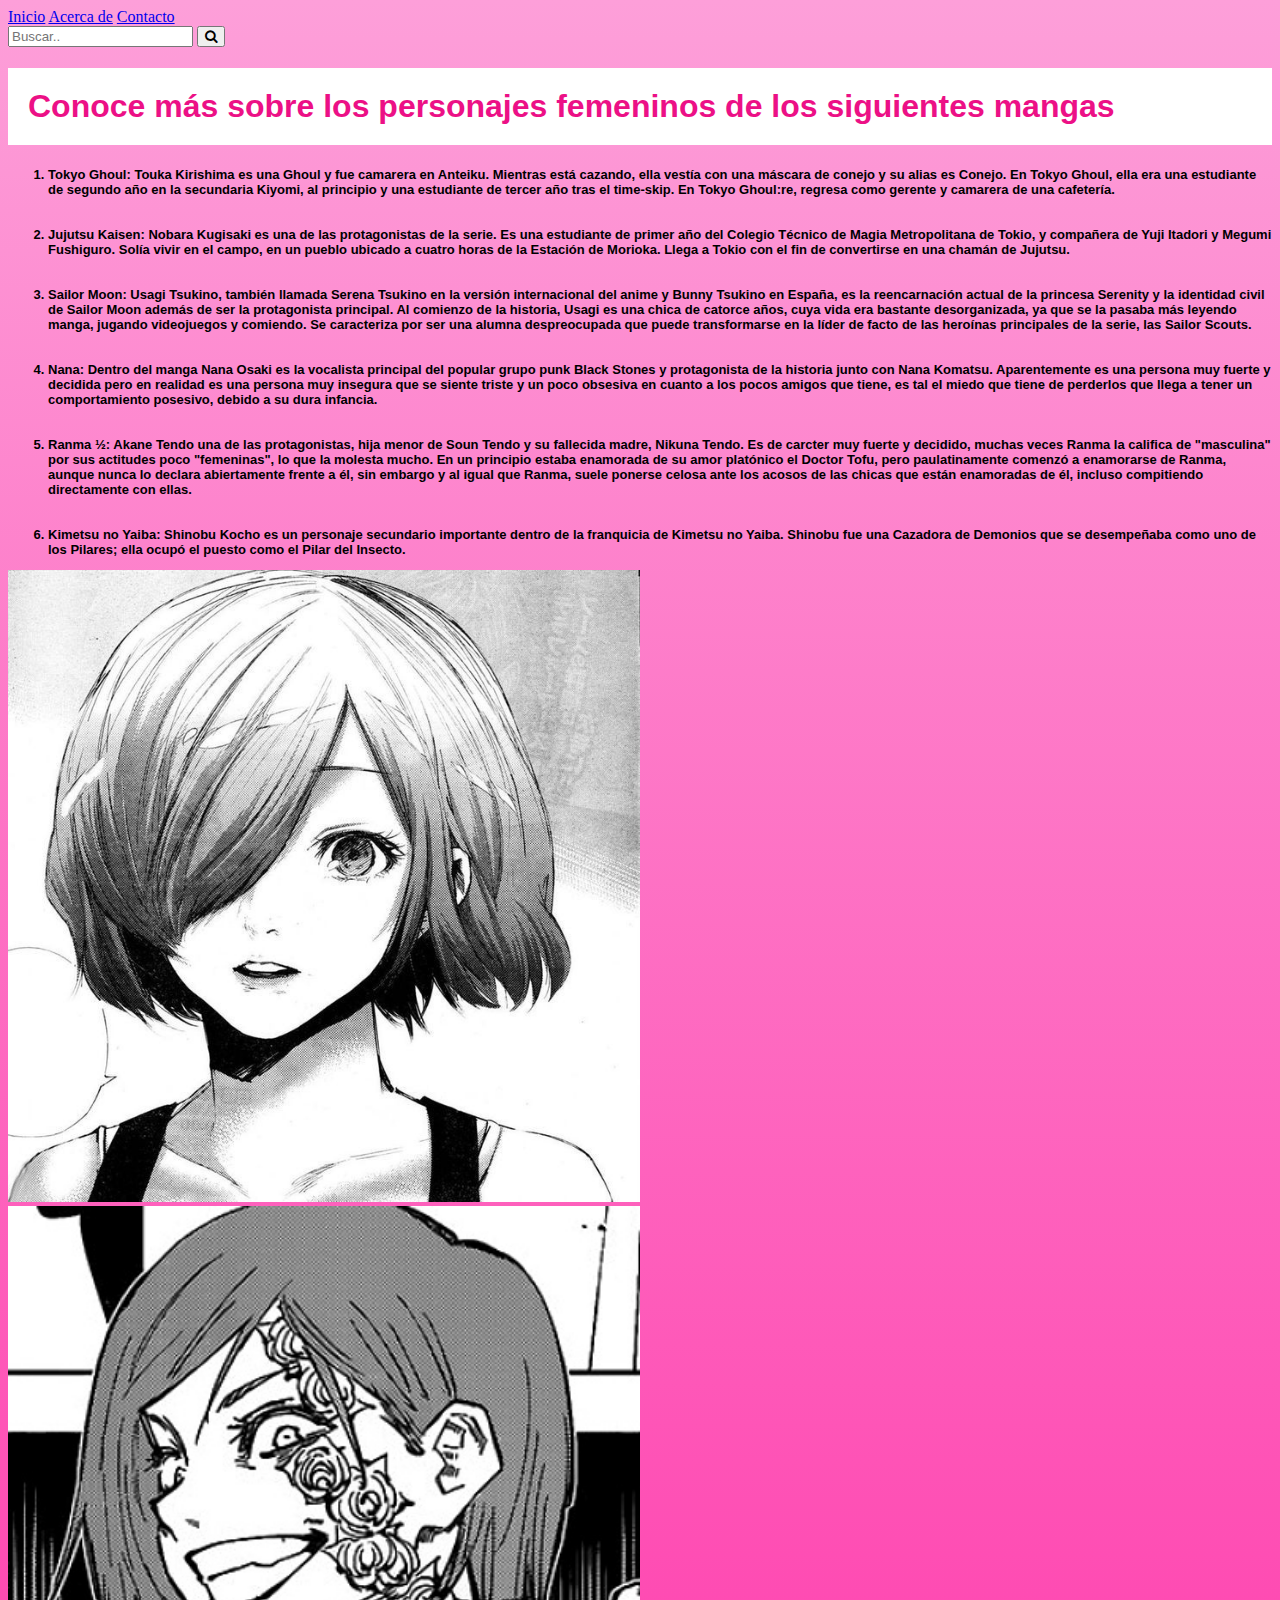
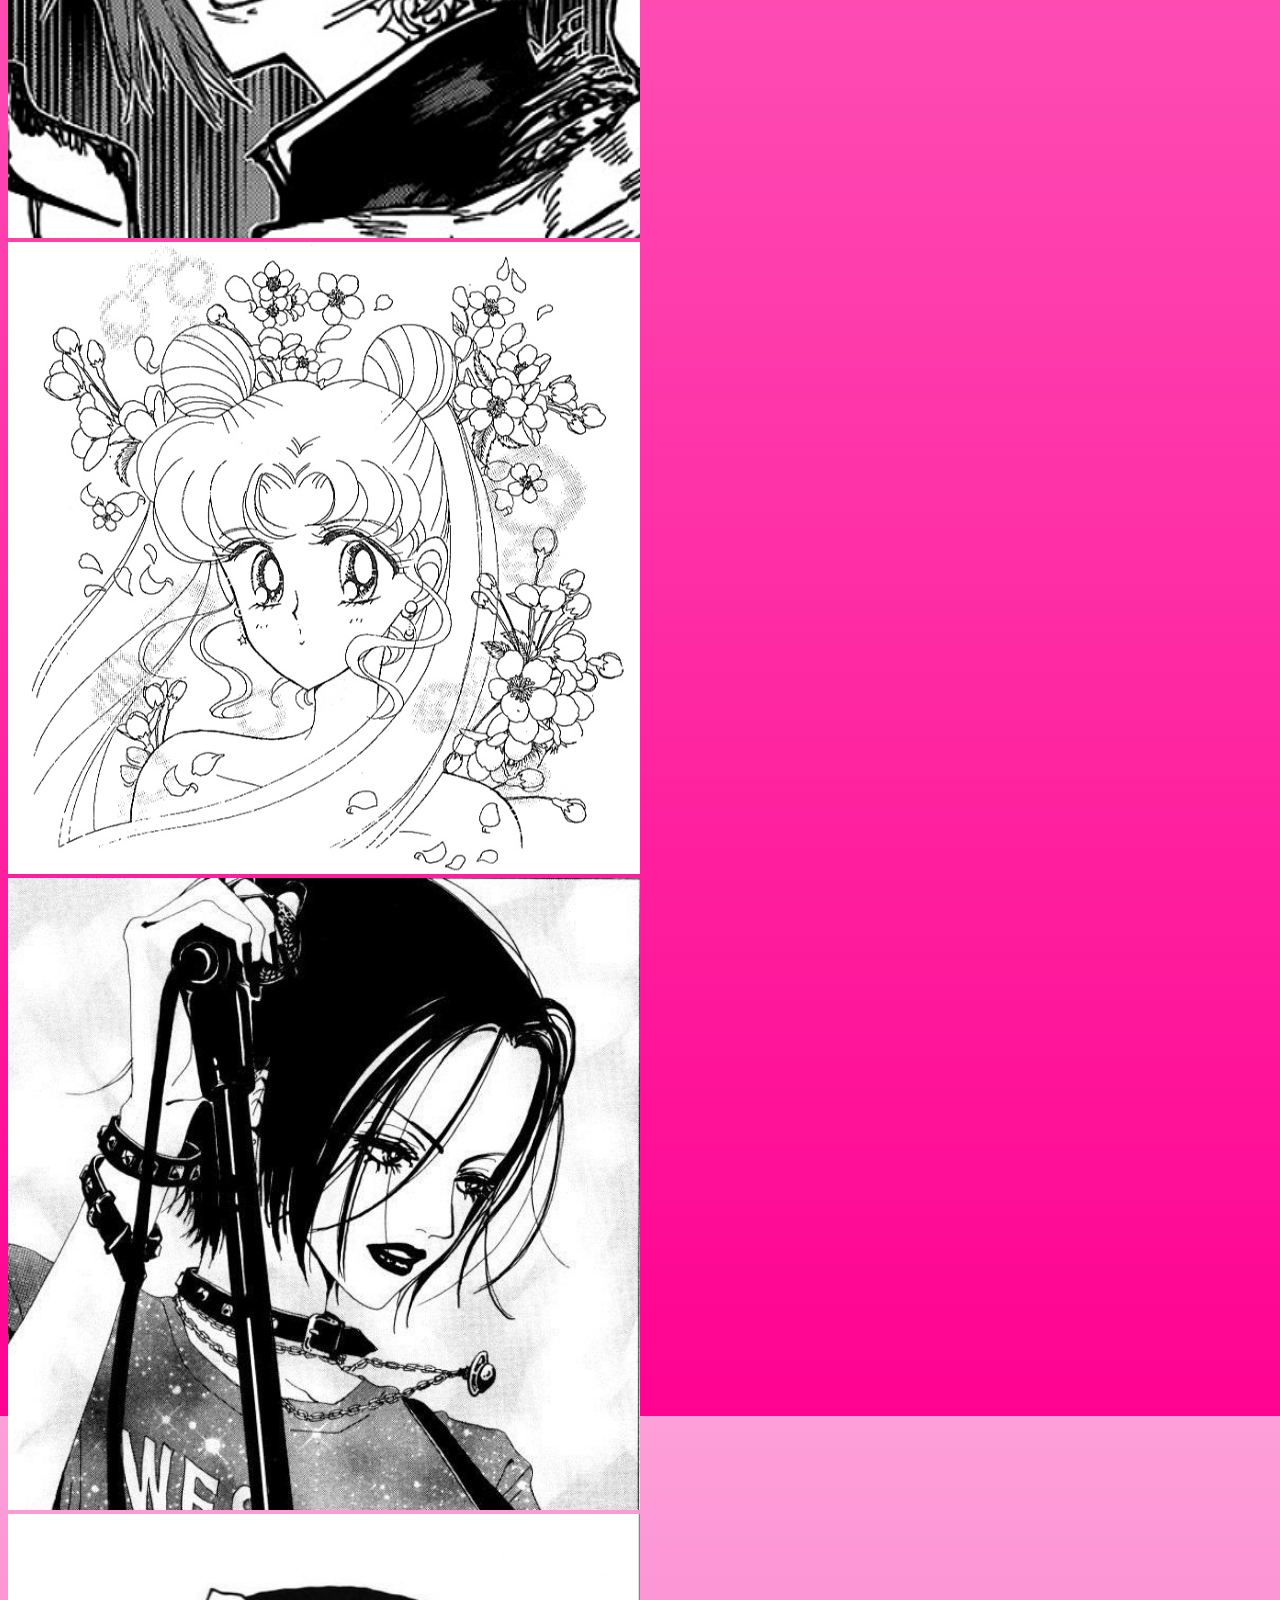
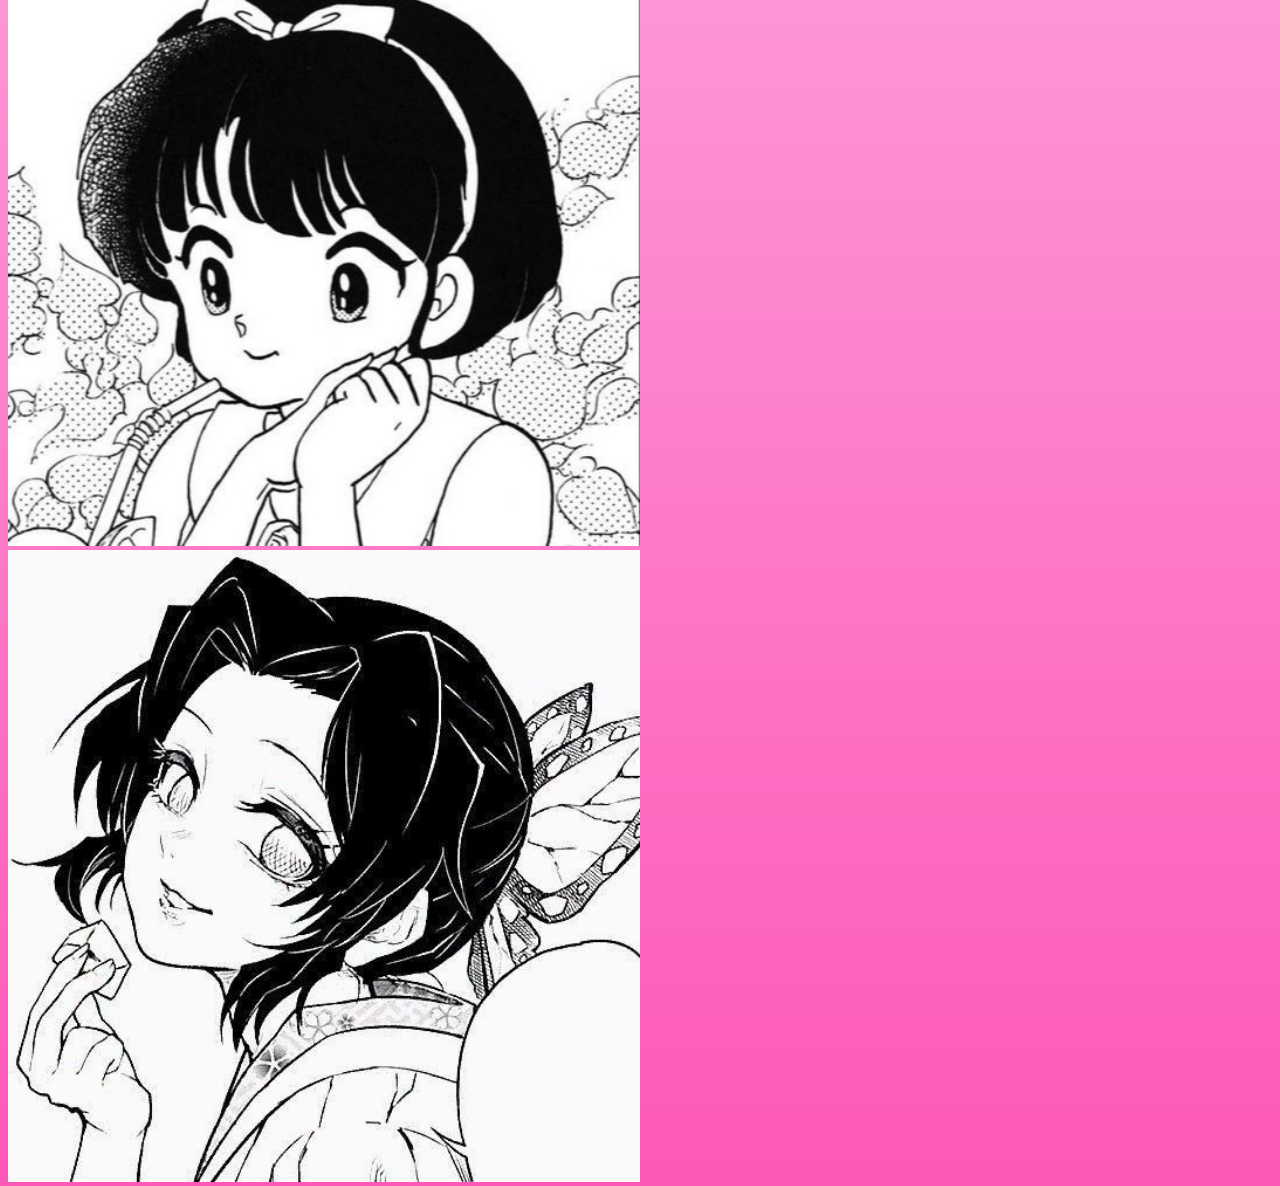
<file: examen/anaisoa/Index.html>
<!DOCTYPE html>
<html>
    <head>
<!-- Fuentes Google obtenidas https://fonts.google.com/specimen/Didact+Gothic?category=Sans+Serif&query=didact -->
<link rel="preconnect" href="https://fonts.googleapis.com">
<link rel="preconnect" href="https://fonts.gstatic.com" crossorigin>
<link href="https://fonts.googleapis.com/css2?family=Didact+Gothic&display=swap" rel="stylesheet">

<!-- Barra de busqueda obtenida desde https://www.w3schools.com/howto/howto_css_searchbar.asp-->
        <link rel="stylesheet" href="https://cdnjs.cloudflare.com/ajax/libs/font-awesome/4.7.0/css/font-awesome.min.css">

<!-- Codigo obtenido desde https://www.zonautas.com/como-puedes-mostrar-los-acentos-y-las-n-en-html/ para  mostrar los acentos y las ñ en HTML-->
        <meta http-equiv="Content-Type" content="text/html; charset=utf-8"/>
        <title>
            Personajes
        </title>
<link rel="stylesheet" href="./style.css"/>
    </head>
<body id="grad1">

    <div class="topnav">
        <a class="active" href="#home">Inicio</a>
        <a href="#about">Acerca de</a>
        <a href="#contact">Contacto</a>
        <div class="search-container">
          <form action="/action_page.php">
            <input type="text" placeholder="Buscar.." name="search">
            <button type="submit"><i class="fa fa-search"></i></button>
          </form>
        </div>
      </div>
      <div style="padding-left:16px">
      </div>

    <h1>
        Conoce m&aacute;s sobre los personajes femeninos de los siguientes mangas
    </h1>

    <!-- ol es una lista ordenada y la informaciòn del codigo fue sacada de la pagina web https://www.w3schools.com/html/html_lists.asp.-->   
    <h2>
    <ol>
      <li>
        Tokyo Ghoul: Touka Kirishima es una Ghoul y fue camarera en Anteiku. Mientras est&aacute; cazando, ella vest&iacute;a con una m&aacute;scara de conejo y su alias es Conejo. En Tokyo Ghoul, ella era una estudiante de segundo a&ntilde;o en la secundaria Kiyomi, al principio y una estudiante de tercer a&ntilde;o tras el time-skip. En Tokyo Ghoul:re, regresa como gerente y camarera de una cafeter&iacute;a.
        <br><br><br>
      </li>
      <li>
        Jujutsu Kaisen: Nobara Kugisaki es una de las protagonistas de la serie. Es una estudiante de primer año del Colegio T&eacute;cnico de Magia Metropolitana de Tokio, y compañera de Yuji Itadori y Megumi Fushiguro. Sol&iacute;a vivir en el campo, en un pueblo ubicado a cuatro horas de la Estaci&oacute;n de Morioka. Llega a Tokio con el fin de convertirse en una cham&aacute;n de Jujutsu.
        <br><br><br>
      </li>
      <li>
       Sailor Moon: Usagi Tsukino, tambi&eacute;n llamada Serena Tsukino en la versión internacional del anime y Bunny Tsukino en España, es la reencarnaci&oacute;n actual de la princesa Serenity y la identidad civil de Sailor Moon adem&aacute;s de ser la protagonista principal. Al comienzo de la historia, Usagi es una chica de catorce años, cuya vida era bastante desorganizada, ya que se la pasaba más leyendo manga, jugando videojuegos y comiendo. Se caracteriza por ser una alumna despreocupada que puede transformarse en la l&iacute;der de facto de las hero&iacute;nas principales de la serie, las Sailor Scouts.
        <br><br><br>
      </li>
      <li>
        Nana: Dentro del manga Nana Osaki es la vocalista principal del popular grupo punk Black Stones y protagonista de la historia junto con Nana Komatsu. Aparentemente es una persona muy fuerte y decidida pero en realidad es una persona muy insegura que se siente triste y un poco obsesiva en cuanto a los pocos amigos que tiene, es tal el miedo que tiene de perderlos que llega a tener un comportamiento posesivo, debido a su dura infancia.
        <br><br><br> 
      </li>
      <li>
        Ranma ½: Akane Tendo una de las protagonistas, hija menor de Soun Tendo y su fallecida madre, Nikuna Tendo. Es de carcter muy fuerte y decidido, muchas veces Ranma la califica de "masculina" por sus actitudes poco "femeninas", lo que la molesta mucho. En un principio estaba enamorada de su amor plat&oacute;nico el Doctor Tofu, pero paulatinamente comenz&oacute; a enamorarse de Ranma, aunque nunca lo declara abiertamente frente a &eacute;l, sin embargo y al igual que Ranma, suele ponerse celosa ante los acosos de las chicas que est&aacute;n enamoradas de &eacute;l, incluso compitiendo directamente con ellas.
        <br><br><br> 
    </li>
      <li>
        Kimetsu no Yaiba: Shinobu Kocho es un personaje secundario importante dentro de la franquicia de Kimetsu no Yaiba. Shinobu fue una Cazadora de Demonios que se desempeñaba como uno de los Pilares; ella ocup&oacute; el puesto como el Pilar del Insecto.
    </li>
  </ol>
</h2>

 <!--Despues varios intentos aprendí a alinear las imagenes hacia el lado y al mismo tiempo hacer que al posicionarse en la imagen diga el nombre del personaje y su color caracteristico-->
 <!-- Utlicé los siguientes codigos sacados desde https://www.w3schools.com/css/tryit.asp?filename=trycss_css_image_overlay_fade y https://www.w3schools.com/howto/tryit.asp?filename=tryhow_css_images_side_by_side-->  
<div class="row">
  <div class="column container">
    <img src="Touka.jpg" alt="Touka" style="width:100%">
    <div class="overlay rojo">
        <div class="text">Touka Kirishima</div>
      </div>
  </div>
  <div class="column container">
    <img src="Nobara.jpg" alt="Nobara" style="width:100%">
    <div class="overlay naranjo">
        <div class="text">Nobara Kugisaki</div>
      </div>
  </div>
  <div class="column container">
    <img src="Usagi.jpg" alt="Usagi" style="width:100%">
    <div class="overlay rosado">
        <div class="text">Usagi Tsukino</div>
      </div>
  </div>
</div>

<div class="row">
    <div class="column container">
      <img src="Nana.jpg" alt="Nana" style="width:100%">
      <div class="overlay negro">
          <div class="text">Nana Osaki</div>
        </div>
    </div>
    <div class="column container">
      <img src="Akane.jpg" alt="Akane" style="width:100%">
      <div class="overlay celeste">
          <div class="text">Akane Tendo</div>
        </div>
    </div>
    <div class="column container">
      <img src="Kocho.jpg" alt="Kocho" style="width:100%">
      <div class="overlay morado">
          <div class="text">Shinobu Kocho</div>
        </div>
    </div>
  </div>

  <script src="./script.js"></script>

</body>
</html>
</file>
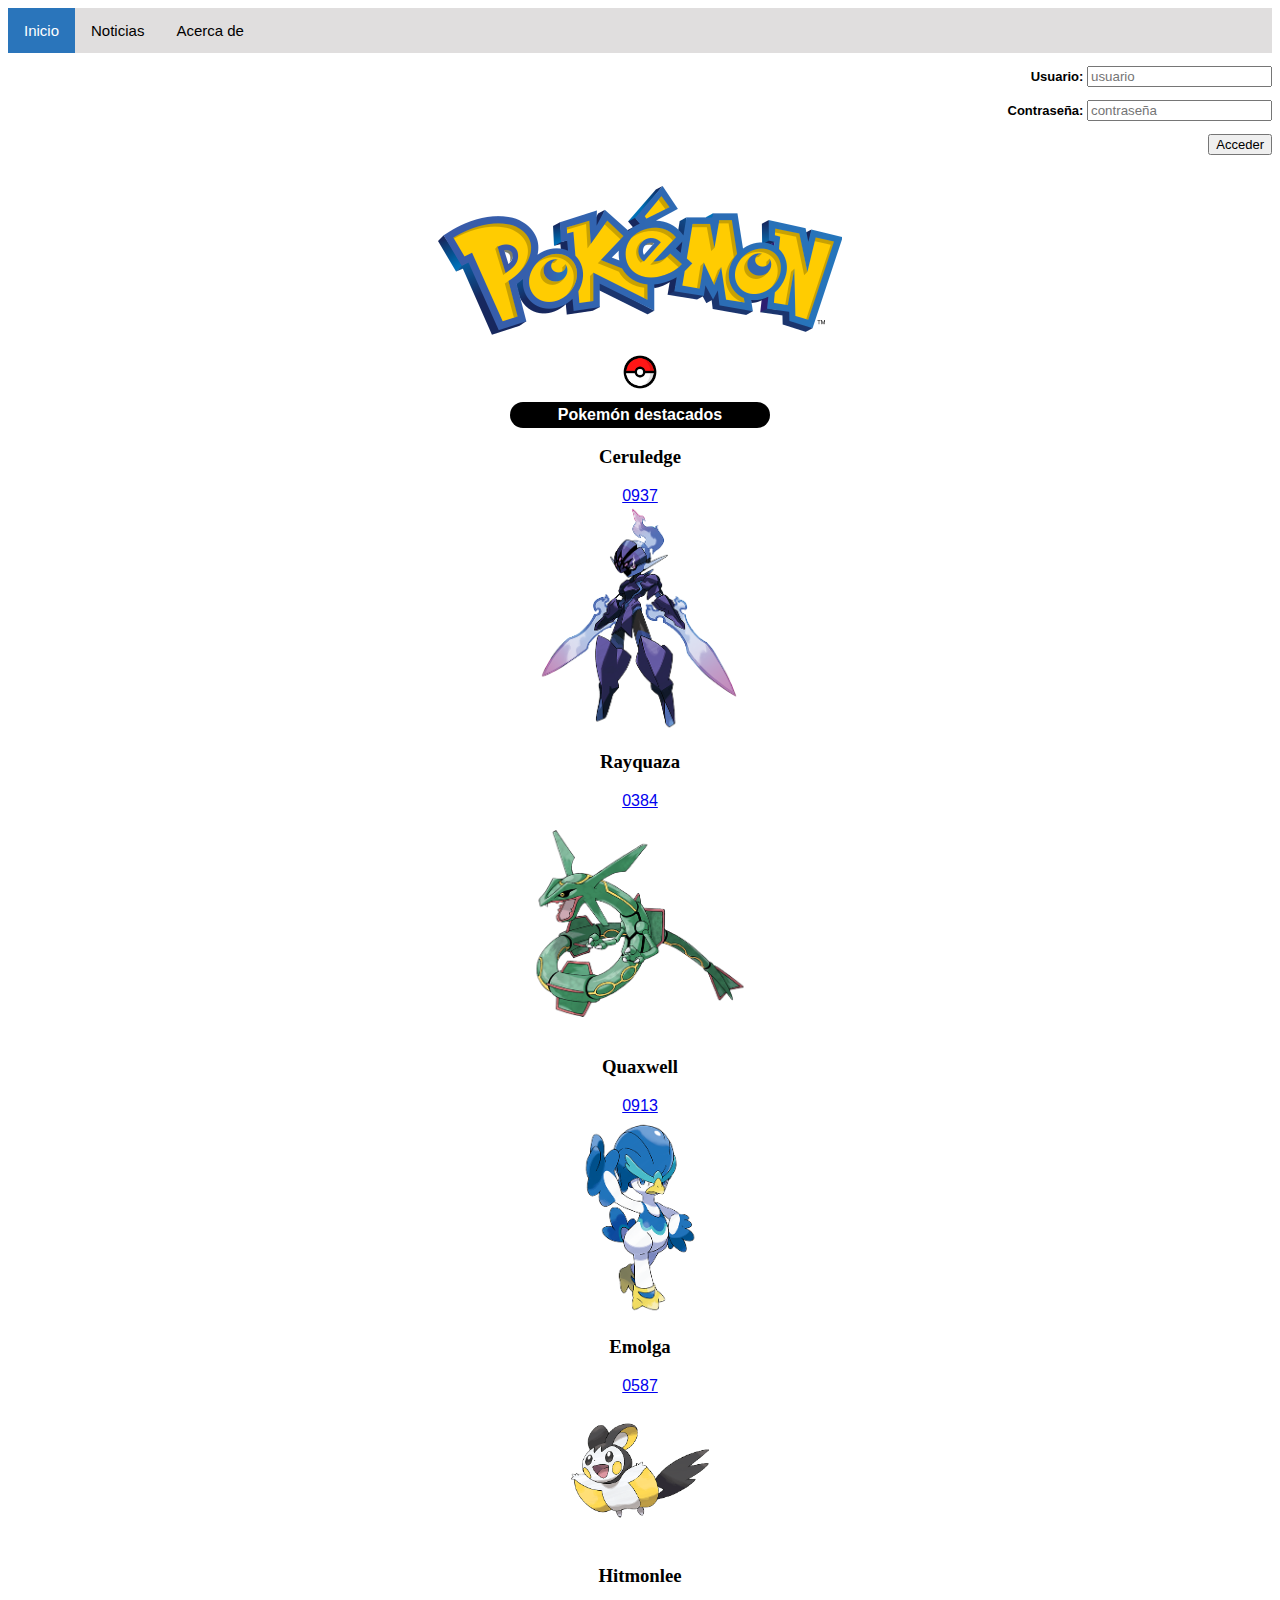
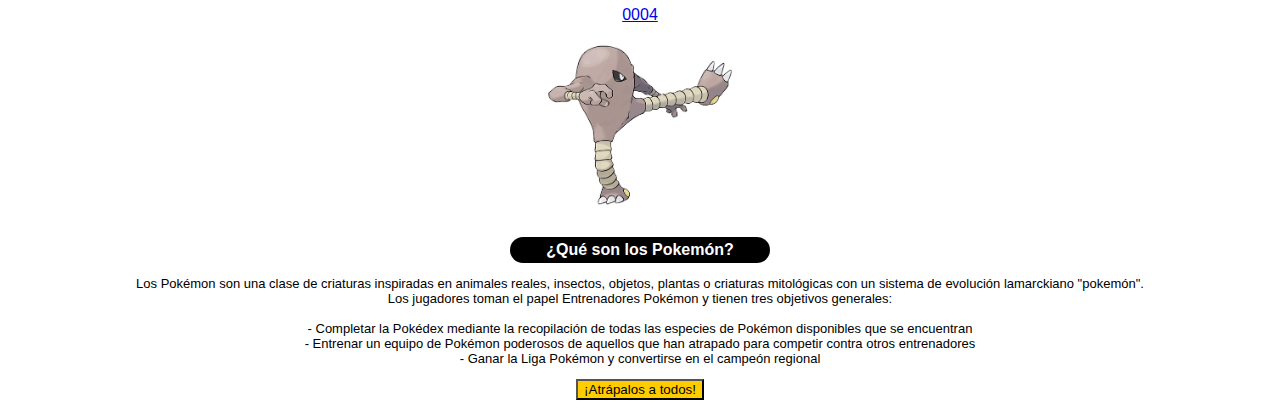
<file: examen/ariwi20/index.html>
<!-- Referente de solemne 1 ariwi20 https://github.com/ariwi20/dis9005-2023-1/tree/main/solemne-01/ariwi20 -->
<DOCTYPE html>
    <html>
         <head>
            <title> 
                EXAMEN
                </title>
            </head>
        <body>
        <!-- Referente de barra navegadora https://www.w3schools.com/css/css_navbar.asp -->
        <link rel="stylesheet" href="style.css">
        <meta name="viewport" content="width=device-width,initial-scale=1.0">
        <div class="topnav">
        <a class="active" href="#home">Inicio</a>
        <a href="https://www.pokemon.com/es/noticias-pokemon">Noticias</a>
        <a href="https://corporate.pokemon.com/es-es/about/">Acerca de</a>
        </div>

        <!-- Referente de input https://www.htmlquick.com/es/reference/tags/input-password.html -->
        <h2>
        <div style="text-align: right;">
        <form action="../../form-result.php" method="post" target="_blank">
        <p>Usuario: <input type="login" name="login" placeholder="usuario"
        class="input">
        <p>Contraseña: <input type="password" name="pass" placeholder="contraseña" 
        class="input">
        </p>
        <!-- Referente para ir a otra pagina apretando un boton https://es.stackoverflow.com/questions/143322/bot%C3%B3n-en-html-que-te-env%C3%ADe-a-otra-p%C3%A1gina -->
        <a href="https://www.pokemon.com/es"><input type="button" value="Acceder"
        class="boton">
        </a>
        </form>
        </h2>
        <br>

        <!-- Referente para poder dejar los textos alineados al centro de https://www.w3schools.com/tags/tag_div.asp -->
        <div style="text-align: center;">        
        <a href="https://www.pokemon.com/es">
        <img src="logopoke.png" alt="POKEMON" class="Logopoke">   
        </div>
        </a>
        <br>

        <!-- Referente para poder dejar los textos alineados al centro de https://www.w3schools.com/tags/tag_div.asp -->
        <div style="text-align: center;"> 
        <img src="Pokeball.png" alt="pokeball" class="Pokeball">
        <br>

         <h1>Pokemón destacados</h1>
        
        <!-- Información sacada de https://www.pokemon.com/es/pokedex/ceruledge -->
        <!-- Referente para poder dejar los textos alineados al centro de https://www.w3schools.com/tags/tag_div.asp -->
        <h3>Ceruledge</h3>
        <div style="text-align: center;">
        <a href="https://www.pokemon.com/es/pokedex/ceruledge">0937</a>
        </div>  
        <img src="937.png" style="width:18%;">
        </a>

        <!-- Información sacada de https://www.pokemon.com/es/pokedex/rayquaza-->
        <!-- Referente para poder dejar los textos alineados al centro de https://www.w3schools.com/tags/tag_div.asp -->
        <h3>Rayquaza</h3>
        <div style="text-align: center;">
        <a href="https://www.pokemon.com/es/pokedex/rayquaza">0384</a>
        </div>  
        <img src="384.png" style="width:18%;">
        </a>

        <!-- Información sacada de https://www.pokemon.com/es/pokedex/quaxwell-->
        <!-- Referente para poder dejar los textos alineados al centro de https://www.w3schools.com/tags/tag_div.asp -->
        <h3>Quaxwell</h3>
        <div style="text-align: center;">
        <a href="https://www.pokemon.com/es/pokedex/quaxwell"> 0913</a>
        </div>
        <img src="quaxwell.png" style="width:16%;">  
        </a>
        
        <!-- Información sacada de https://www.pokemon.com/es/pokedex/emolga-->
        <!-- Referente para poder dejar los textos alineados al centro de https://www.w3schools.com/tags/tag_div.asp -->
        <h3>Emolga</h3>
        <div style="text-align: center;">
        <a href="https://www.pokemon.com/es/pokedex/emolga">0587</a>
        </div>
        <img src="emolga.png" style="width:12%;">
        </a>

        <!-- Información sacada de https://www.pokemon.com/es/pokedex/hitmonlee -->
        <!-- Referente para poder dejar los textos alineados al centro de https://www.w3schools.com/tags/tag_div.asp -->
        <h3>Hitmonlee</h3>
        <div style="text-align: center;">
        <a href="https://www.pokemon.com/es/pokedex/hitmonlee">0004</a>
        </div>
        <img src="hitmonlee.png" style="width:16%;">   
        </a>

         <h1>¿Qué son los Pokemón?</h1>

        <!-- Información de pokemón sacada de https://es.wikipedia.org/wiki/Pok%C3%A9mon -->
        <p class="texto">
        Los Pokémon son una clase de criaturas inspiradas en animales reales, 
        insectos, objetos, plantas o criaturas mitológicas con un sistema de evolución lamarckiano "pokem&oacute;n".
        <br>
        Los jugadores toman el papel Entrenadores Pokémon y tienen tres objetivos generales: 
        <br>
        <br>
        - Completar la Pokédex mediante la recopilación de todas las especies de Pokémon disponibles que se encuentran 
        <br>
        - Entrenar un equipo de Pokémon poderosos de aquellos que han atrapado para competir contra otros entrenadores 
        <br> 
        - Ganar la Liga Pokémon y convertirse en el campeón regional
        </p> 
        <button id="myBtn">¡Atrápalos a todos!</button>
        <script src="./script.js">
        </script>
    </body>
</html>
</file>
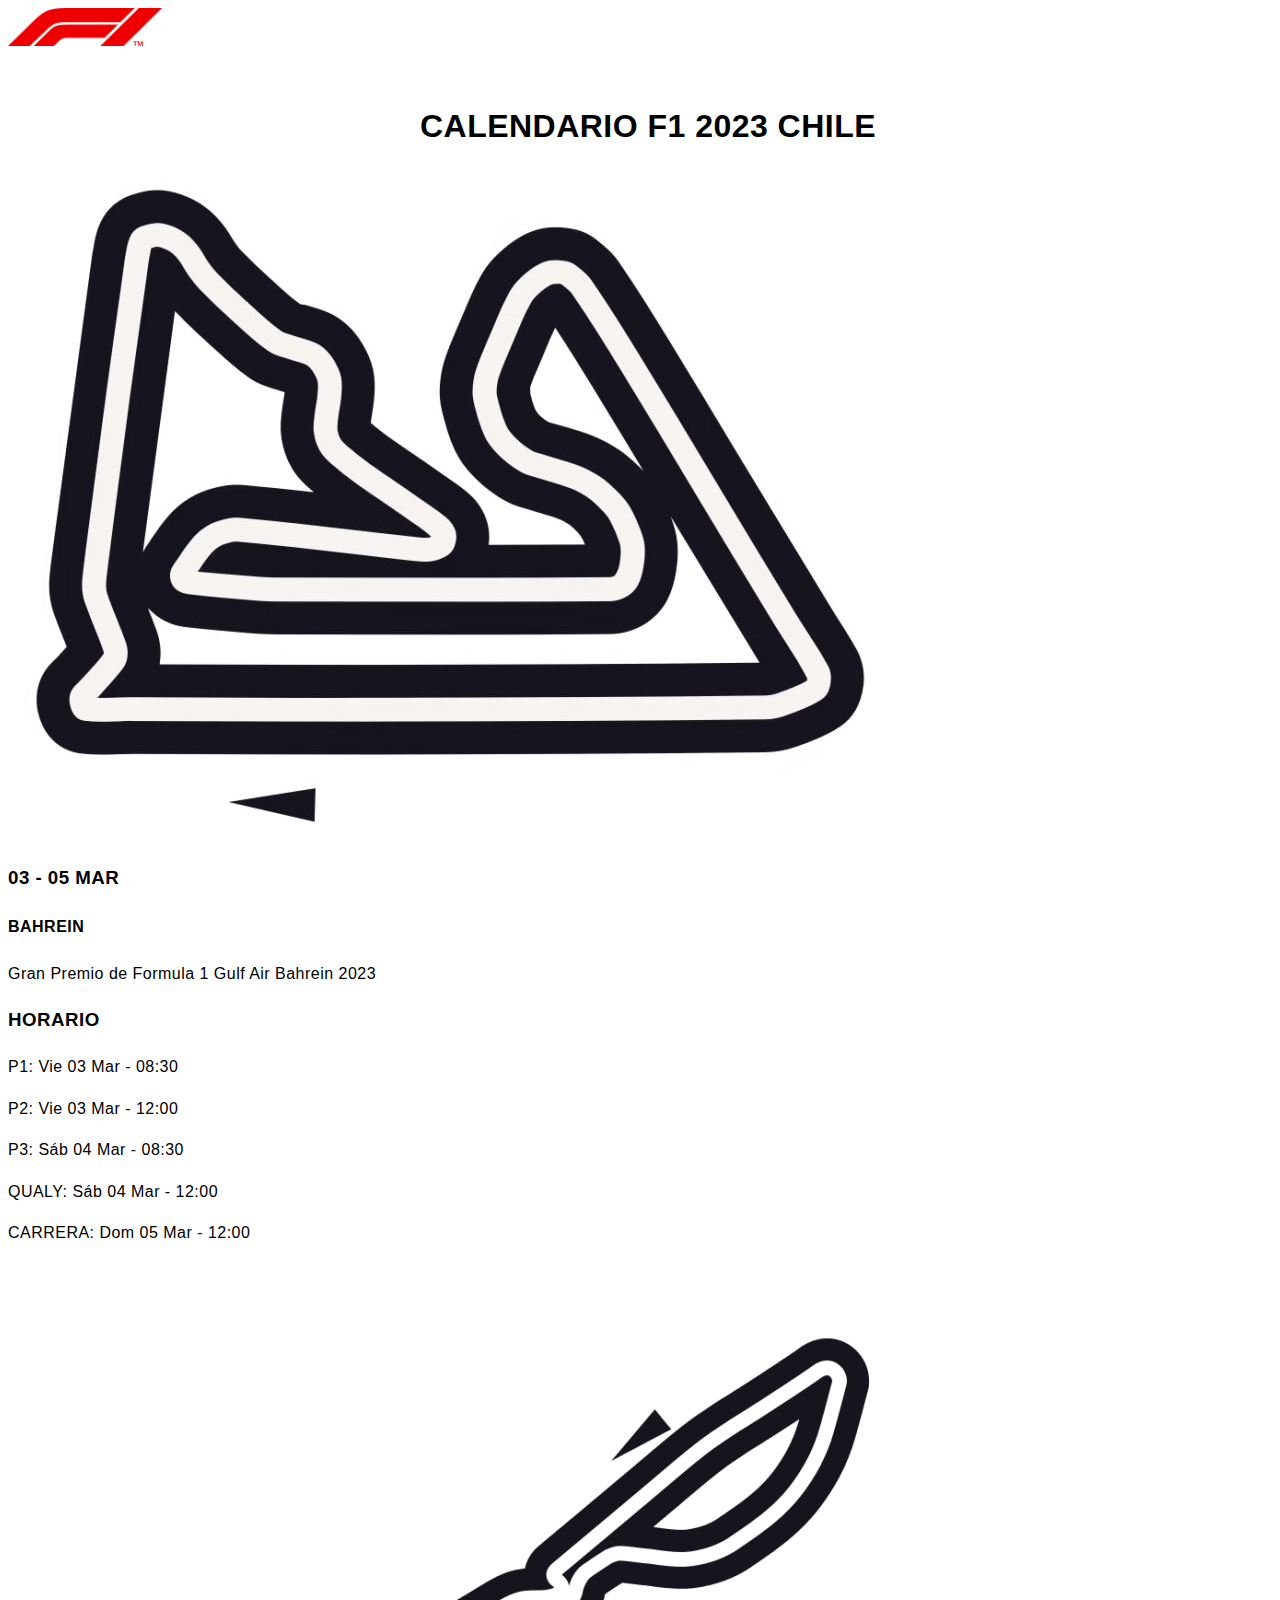
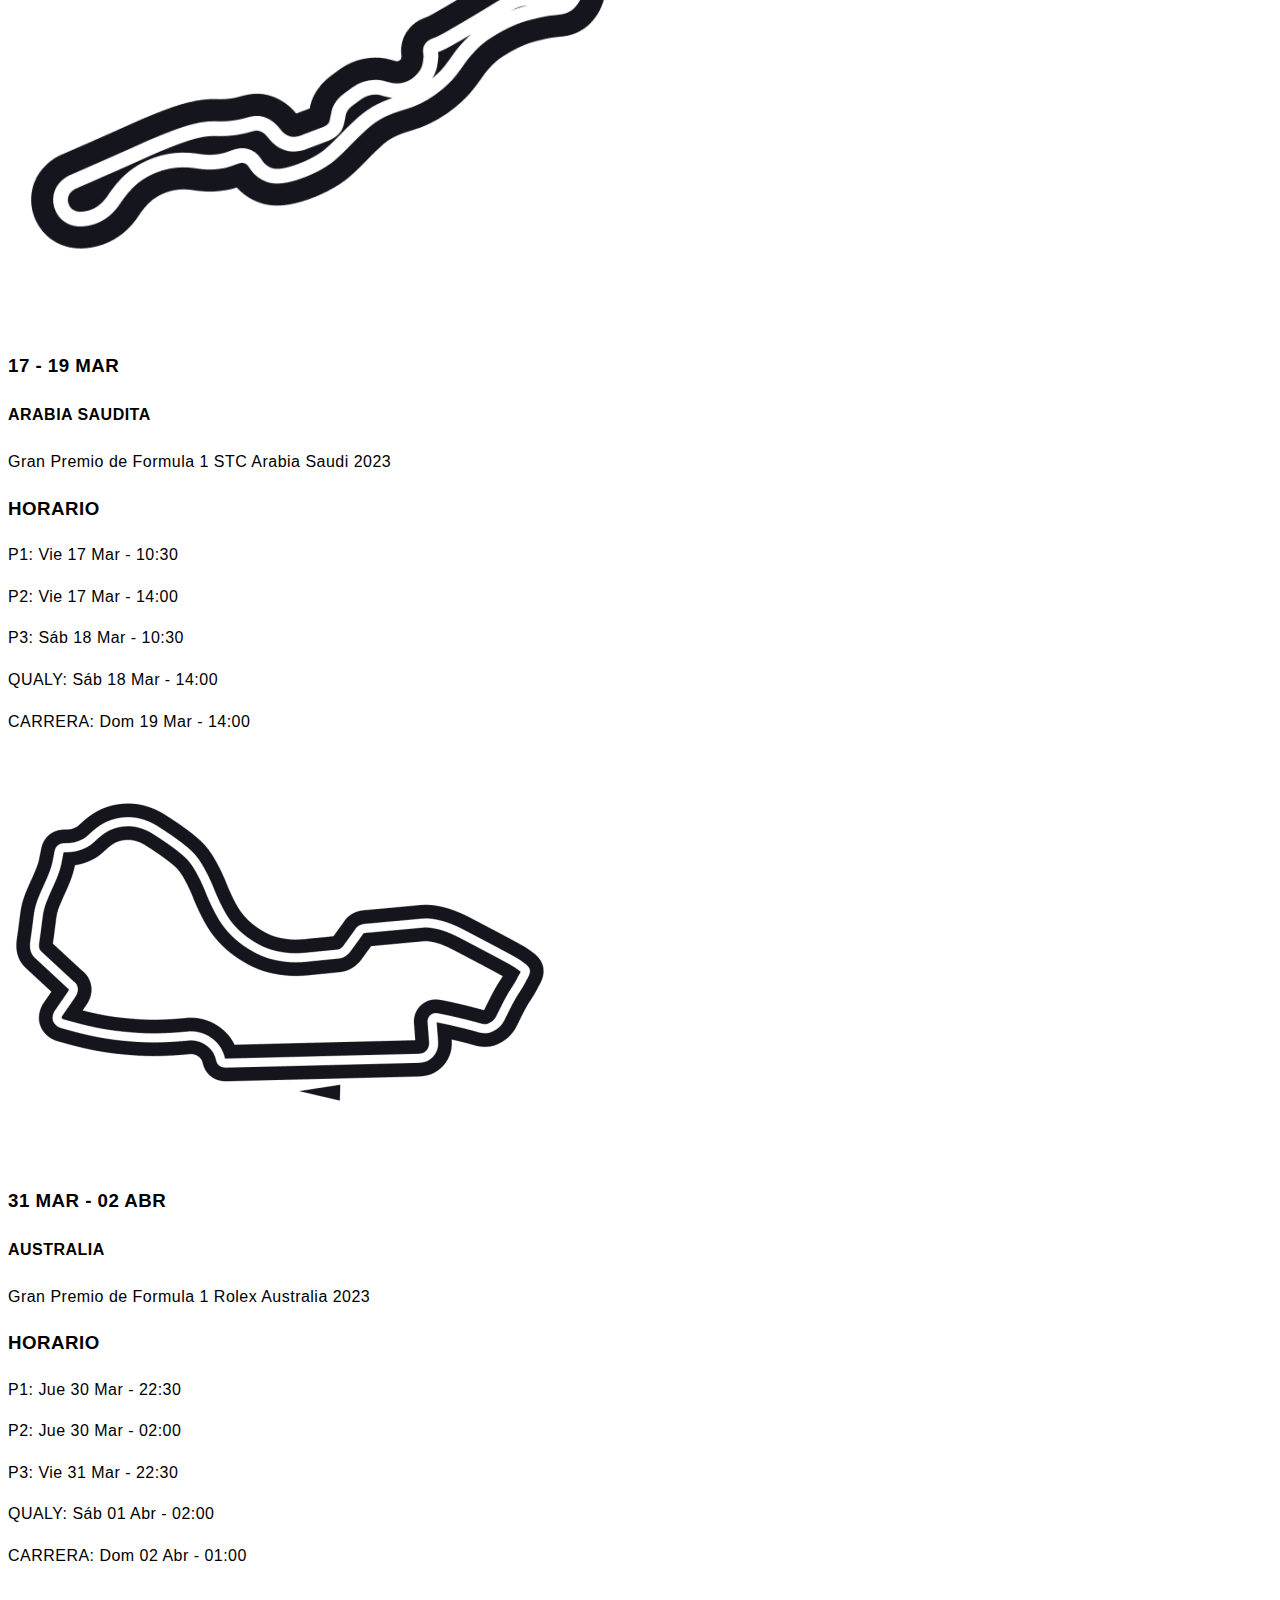
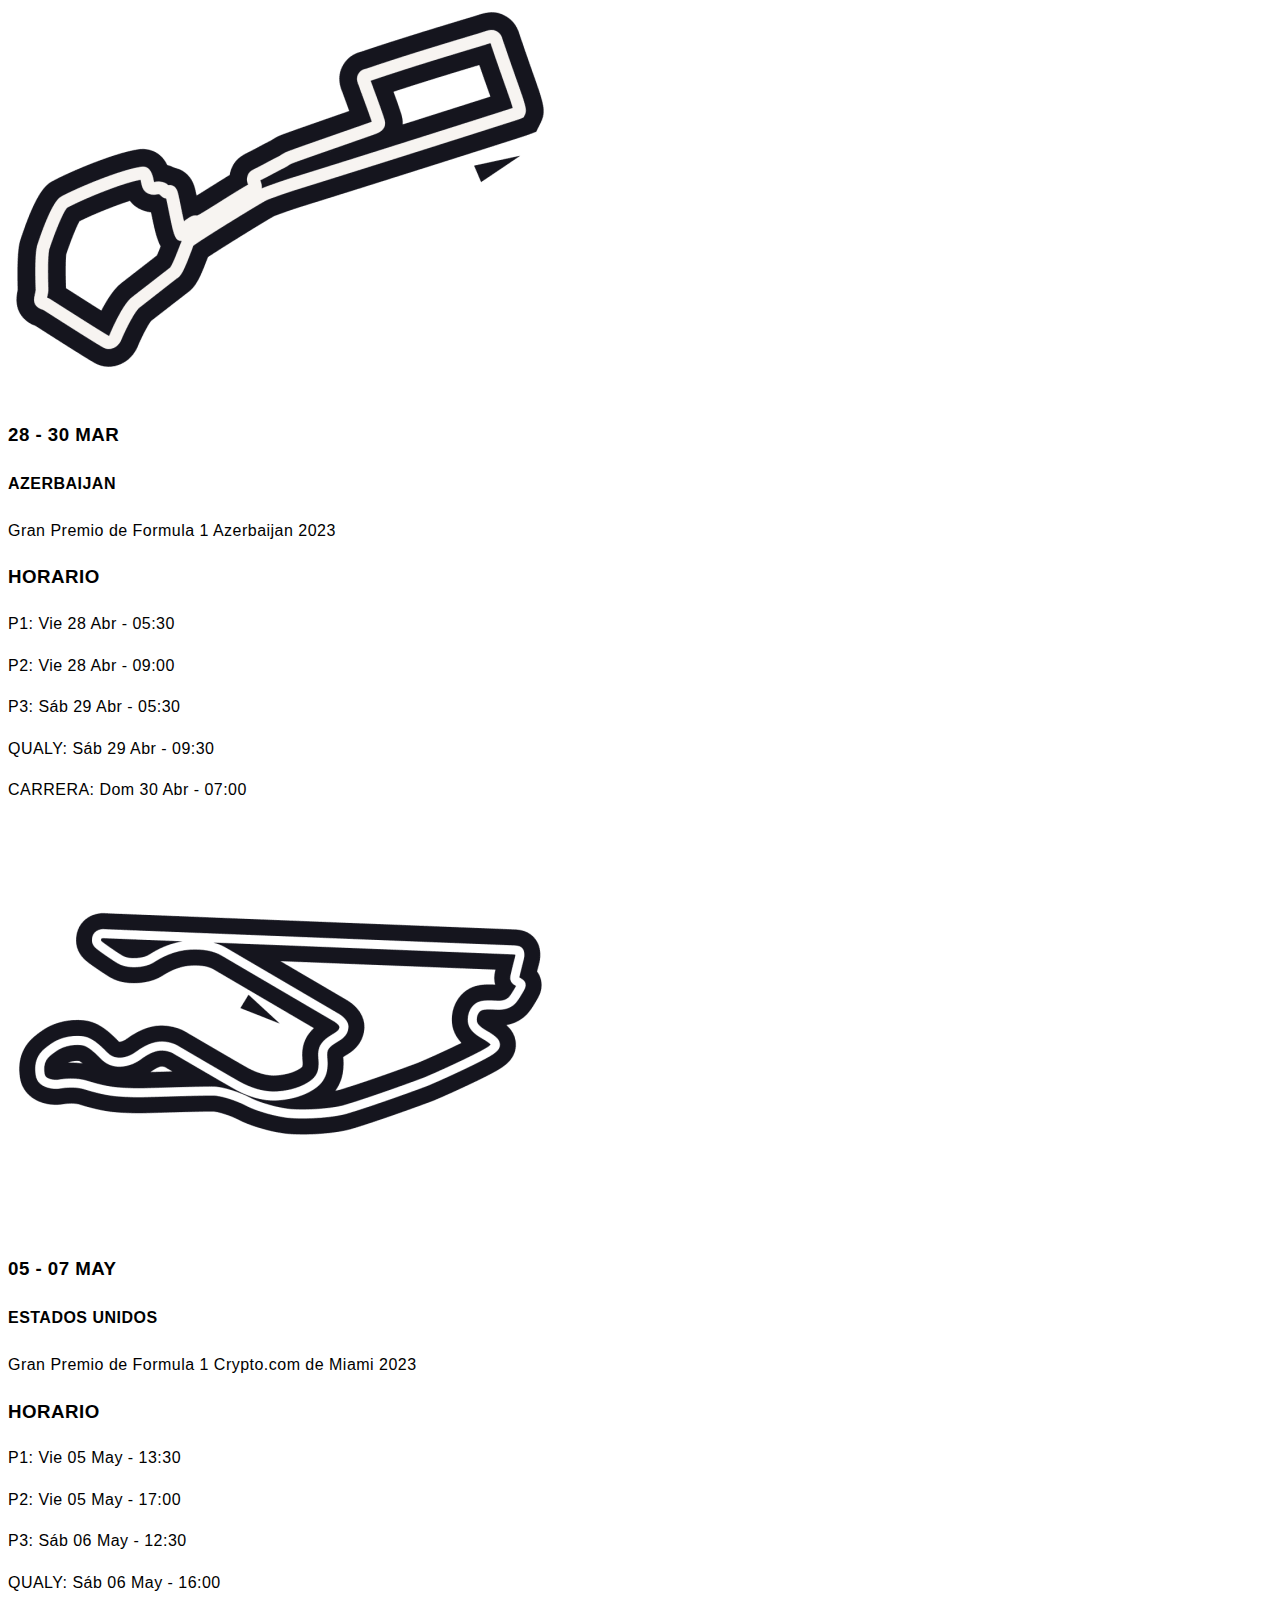
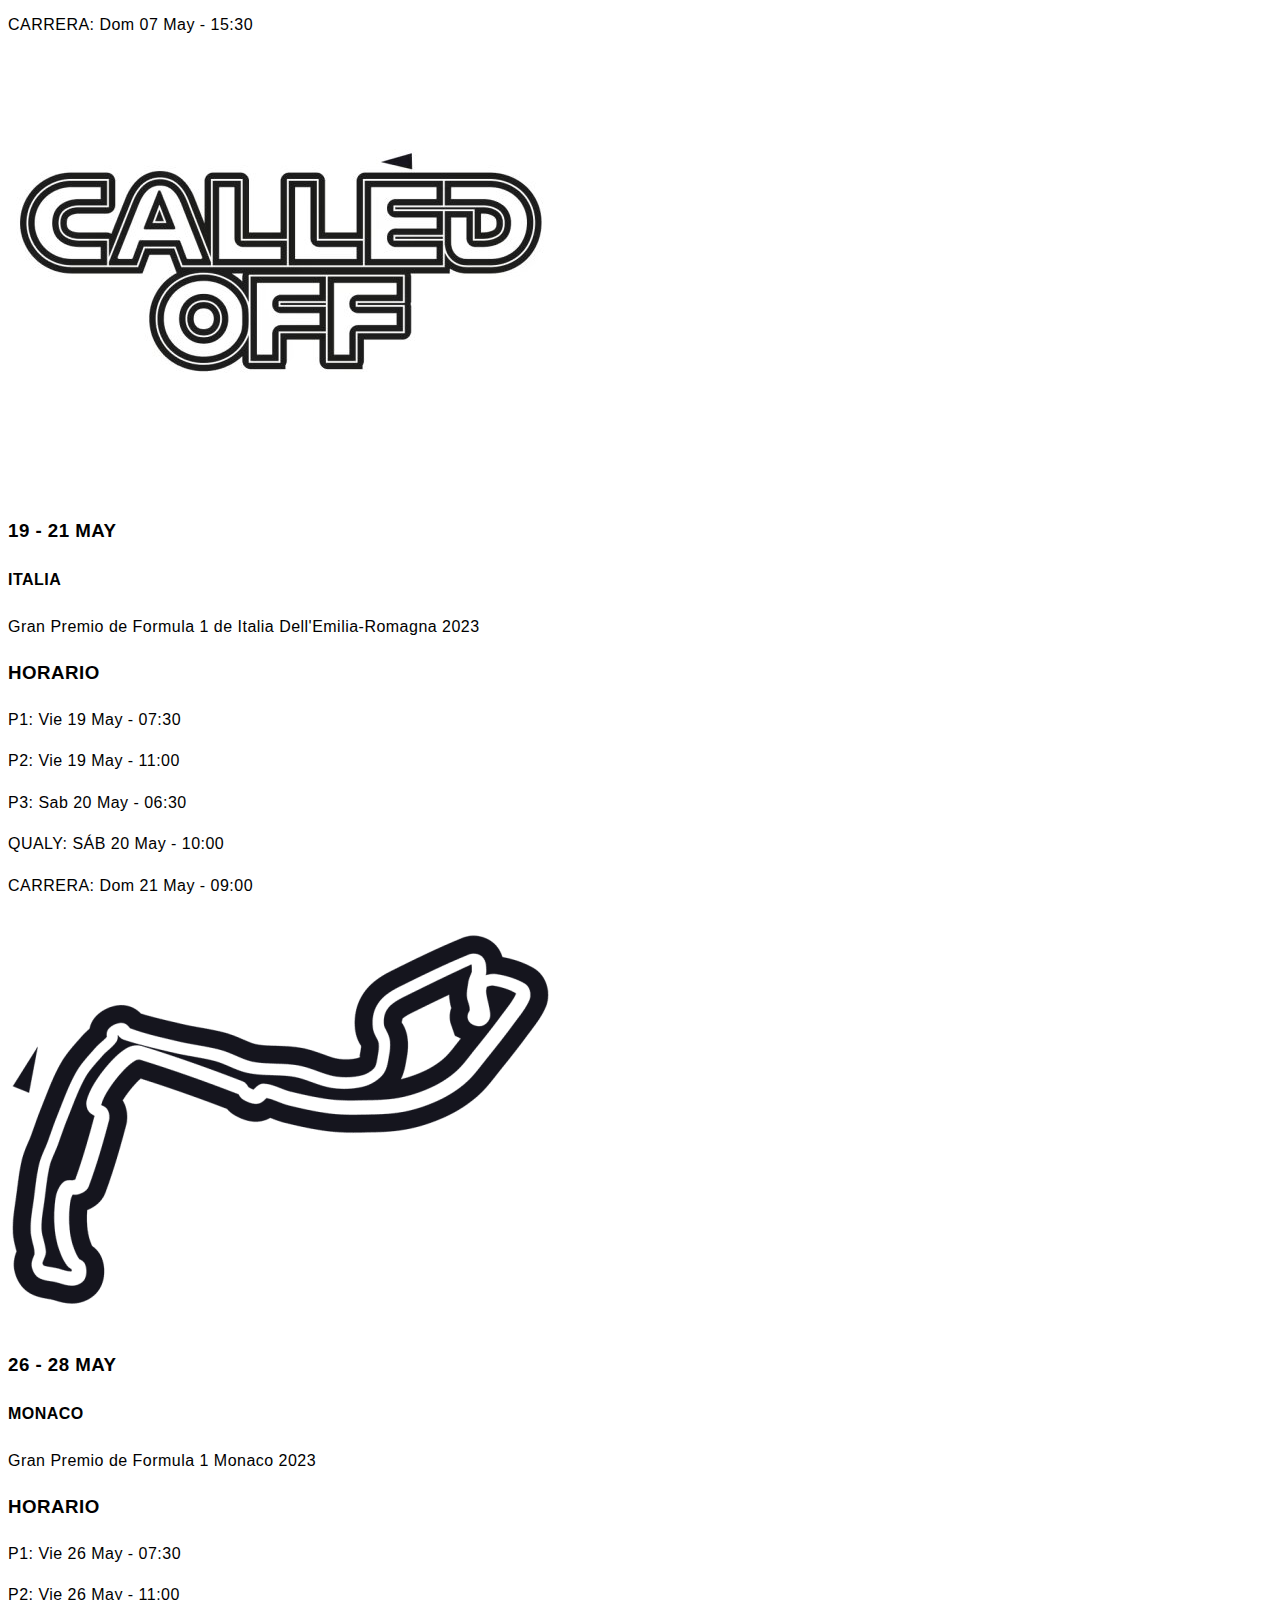
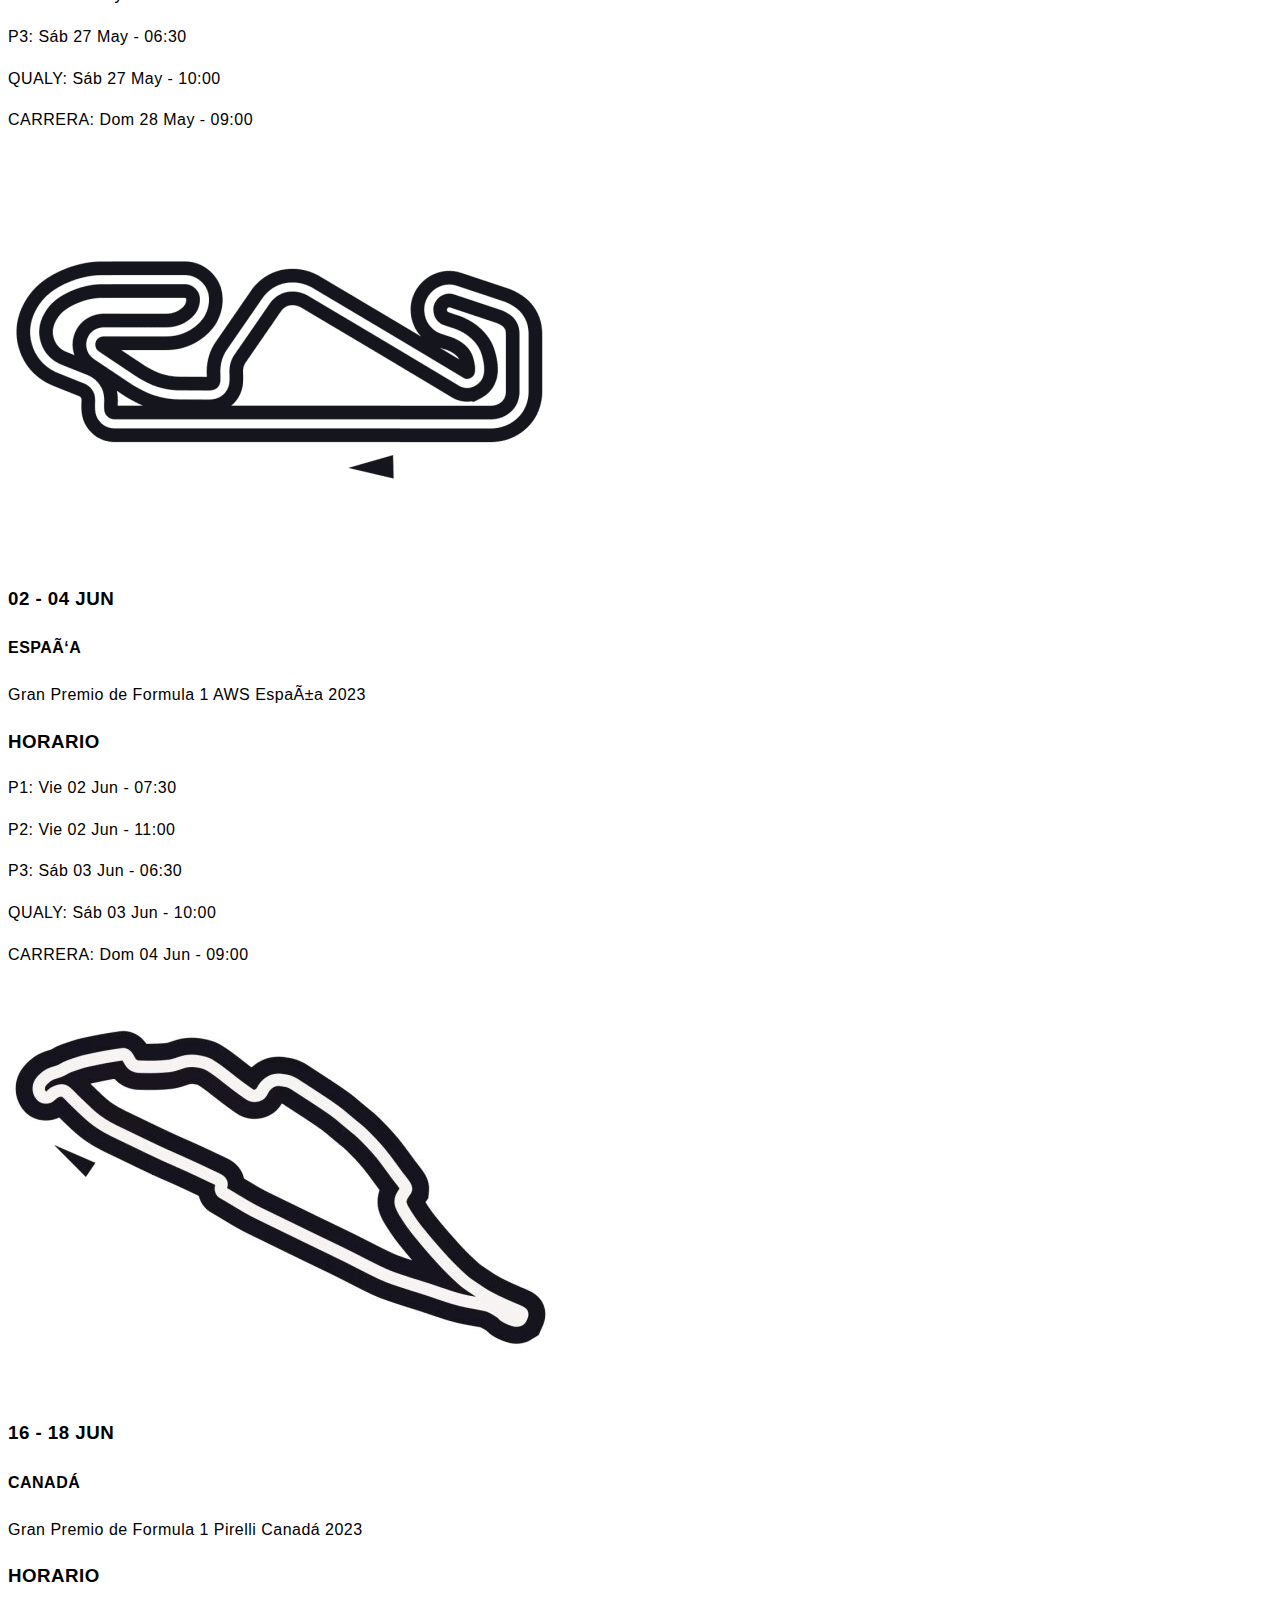
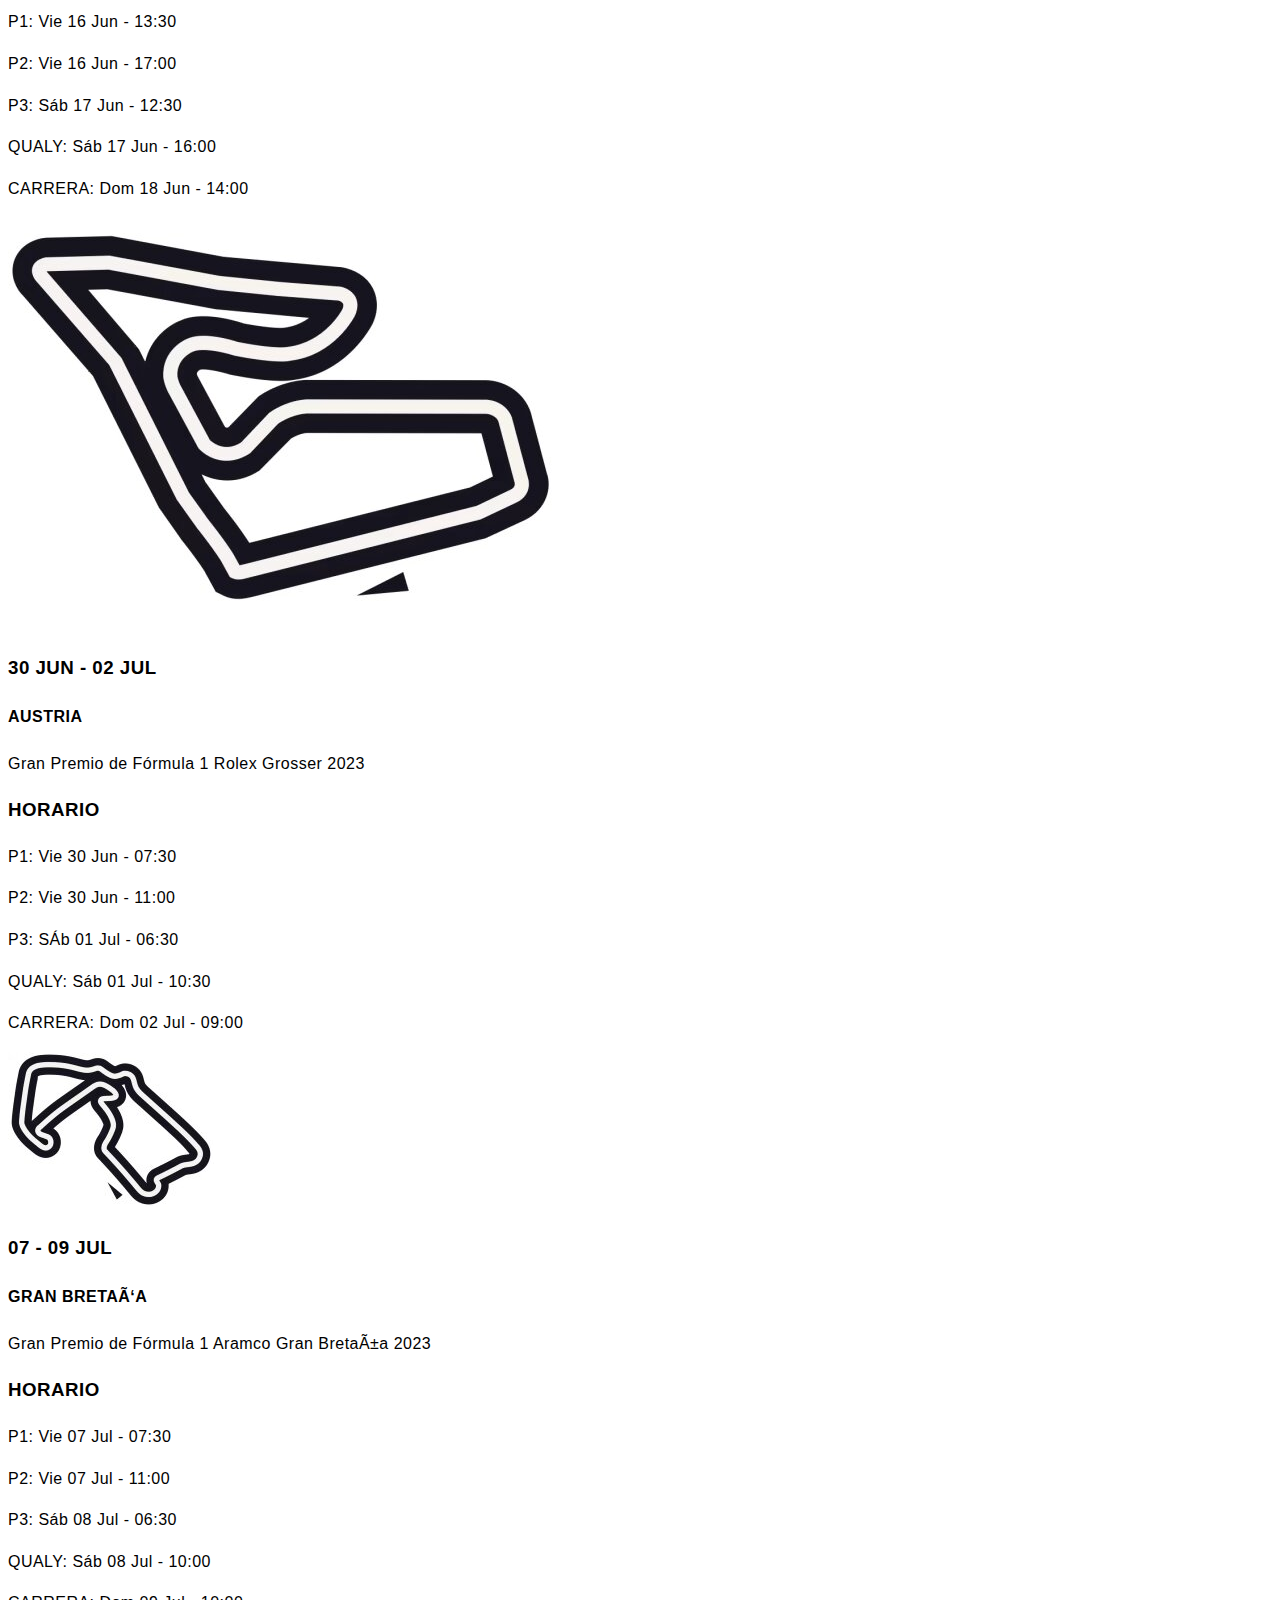
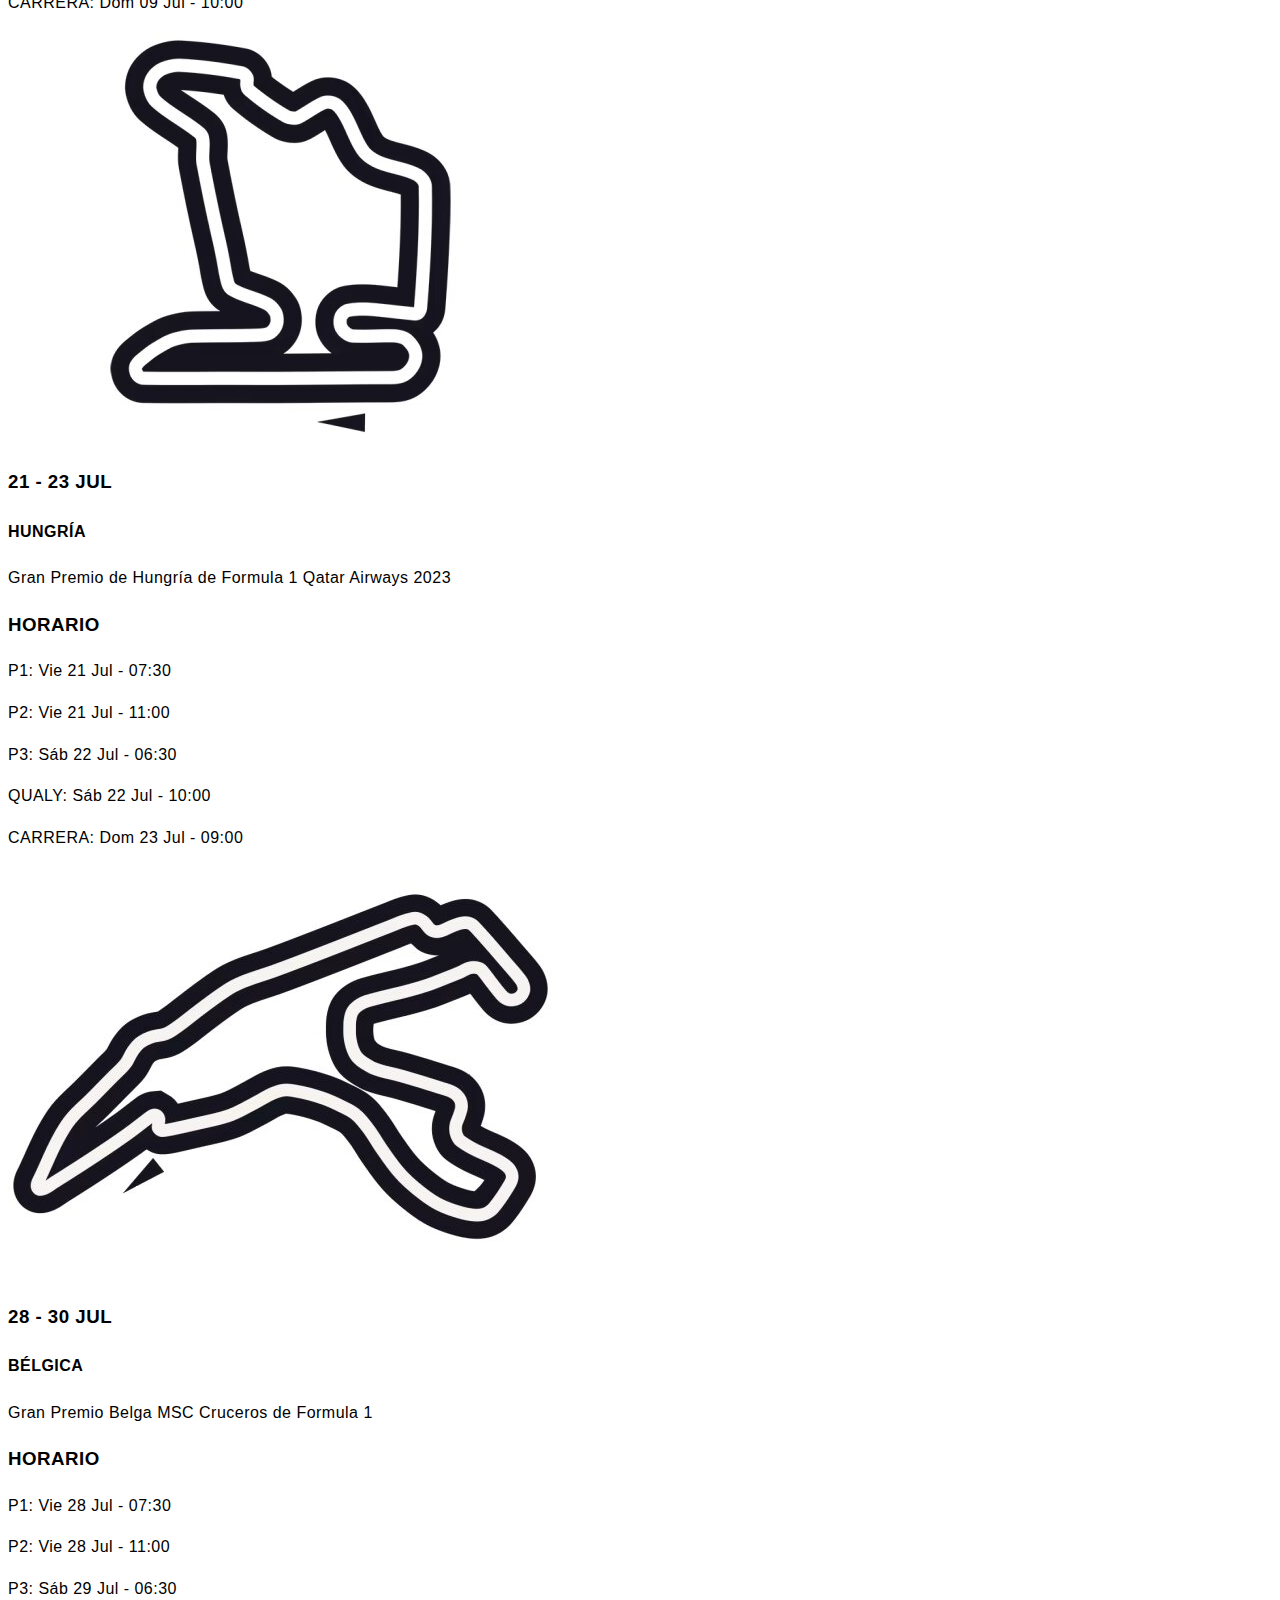
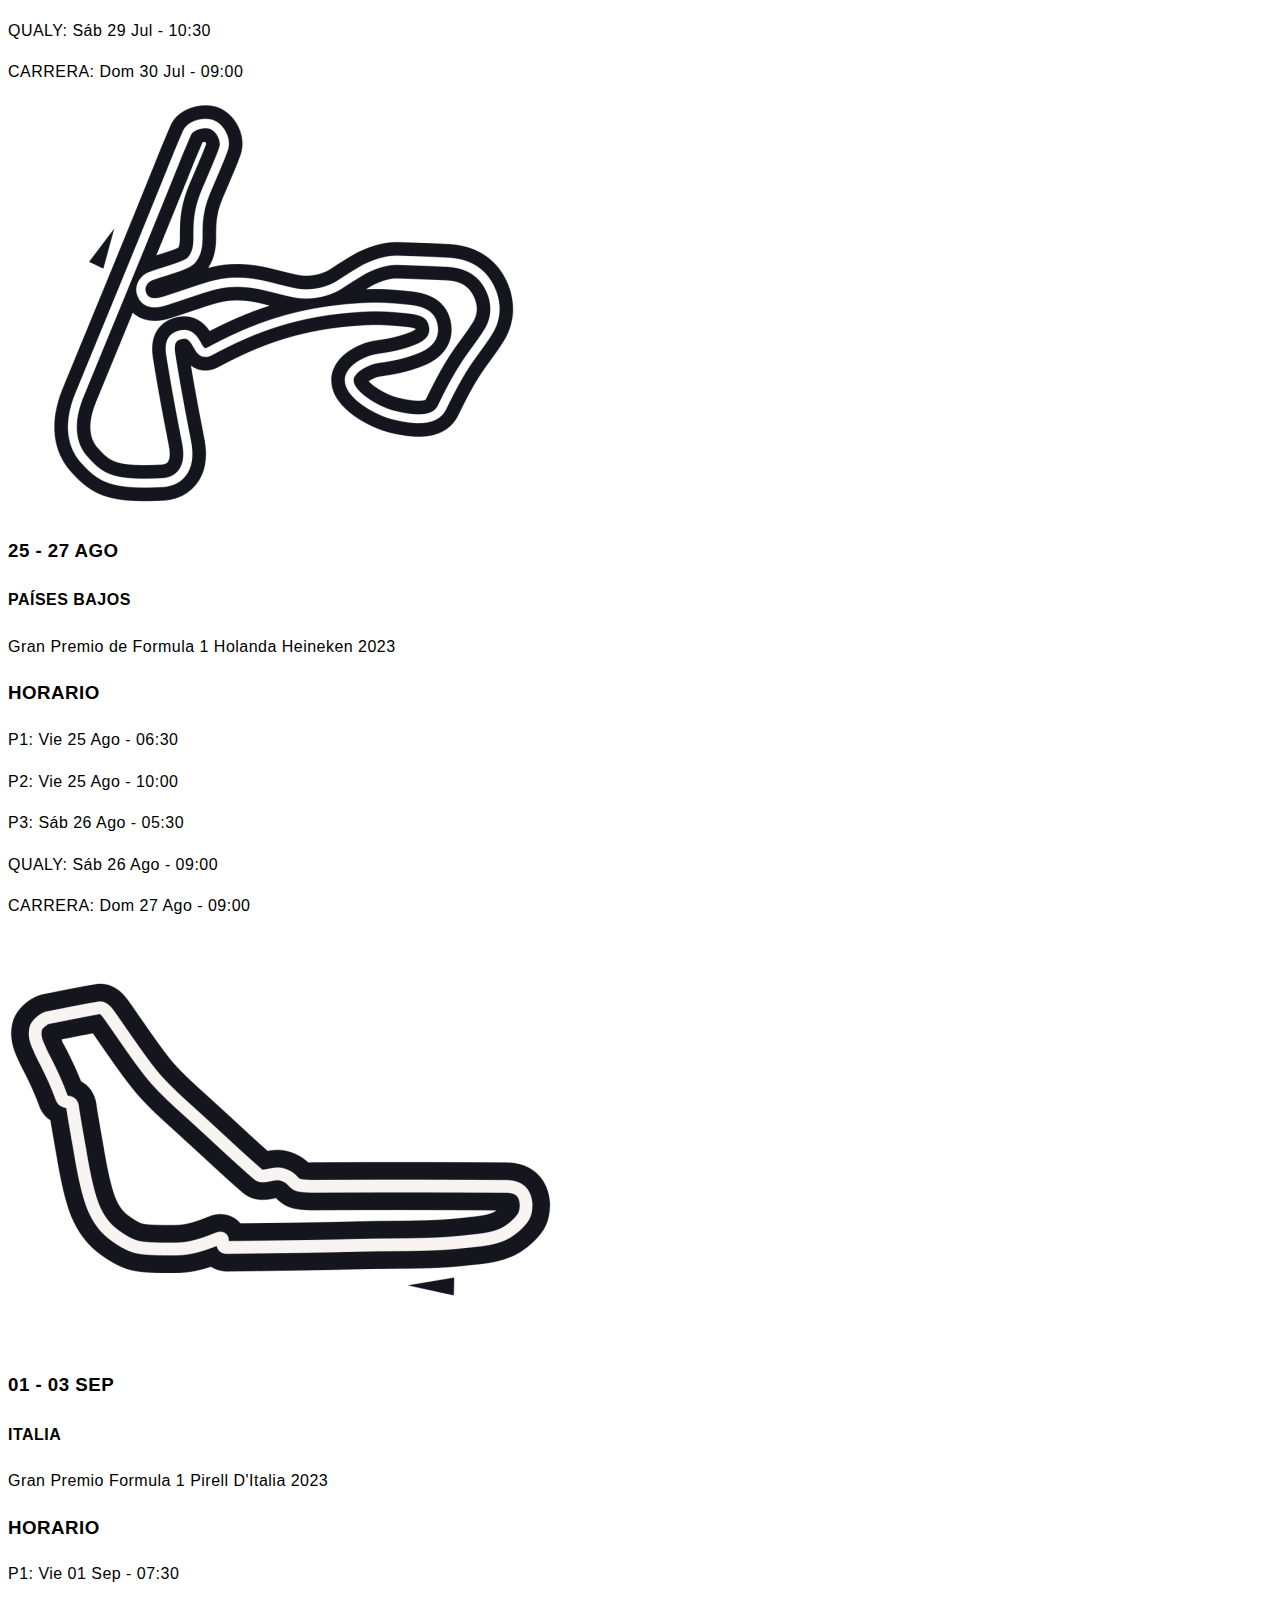
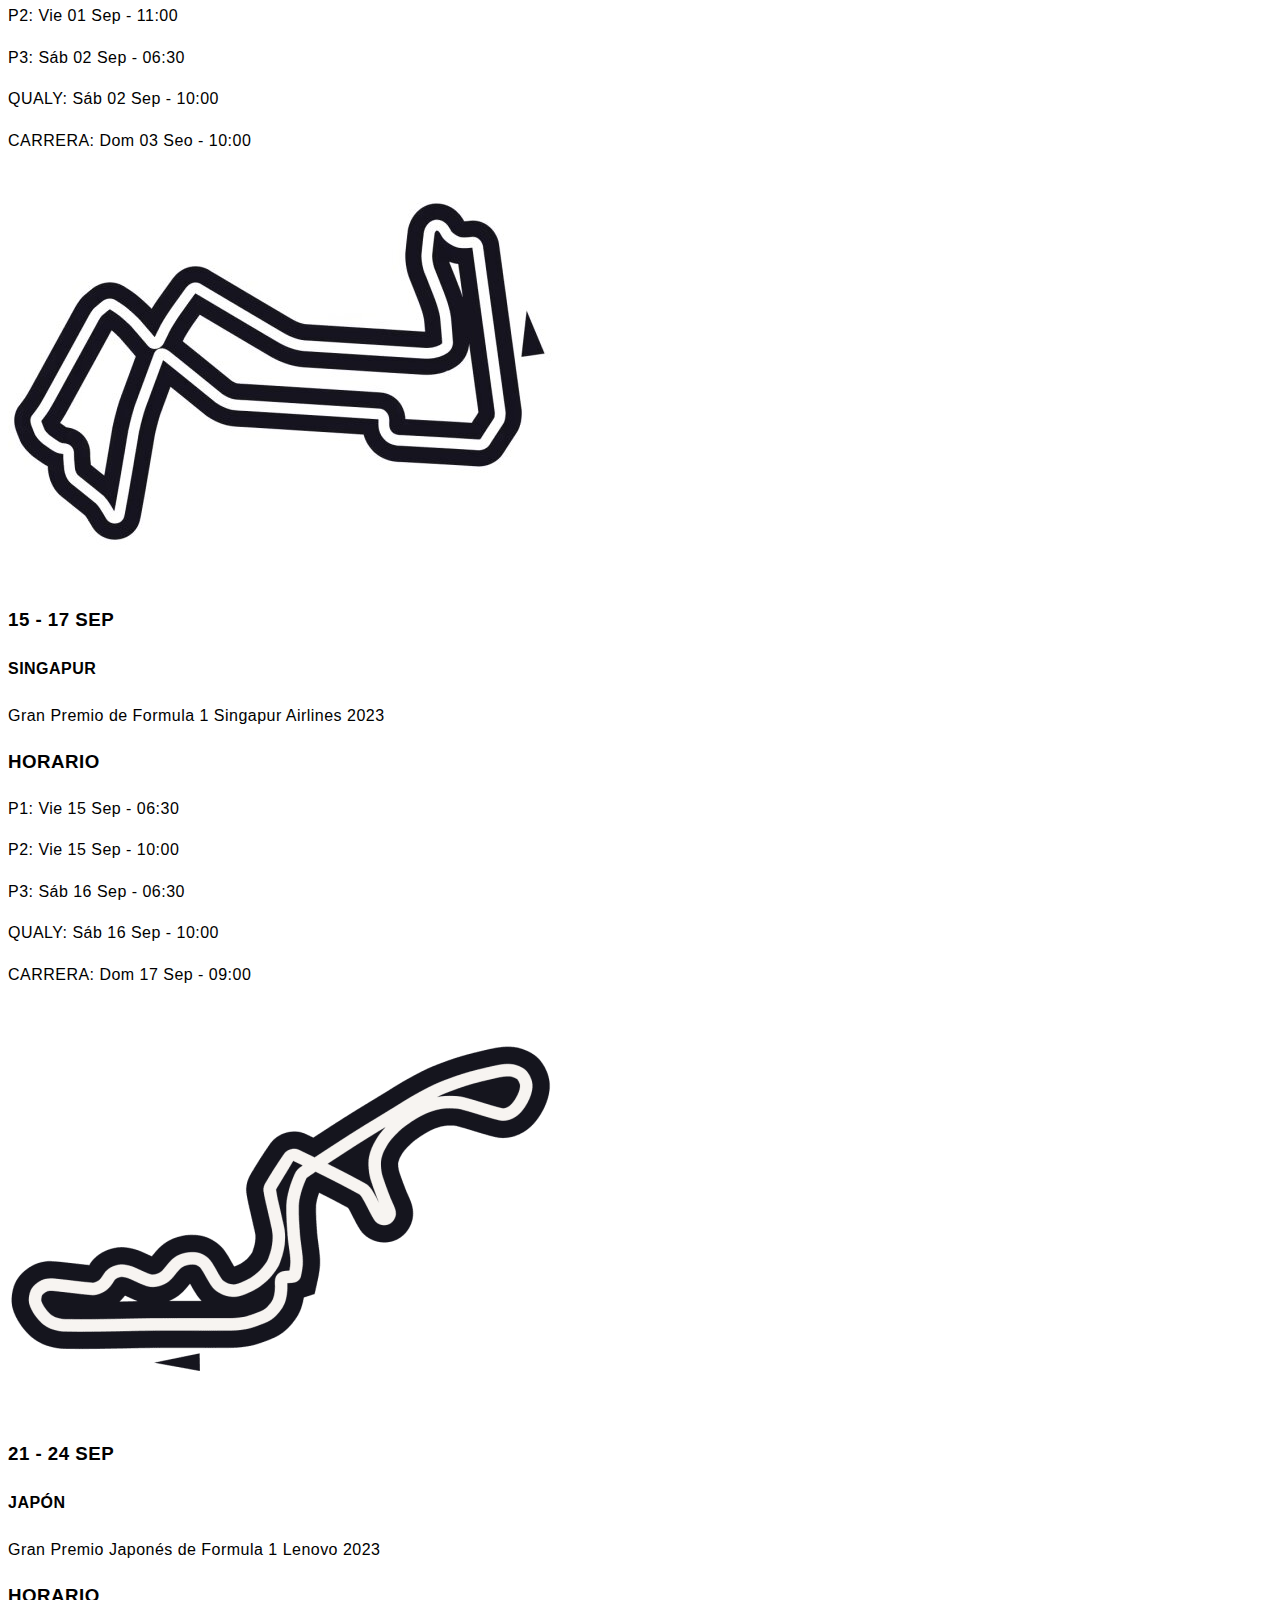
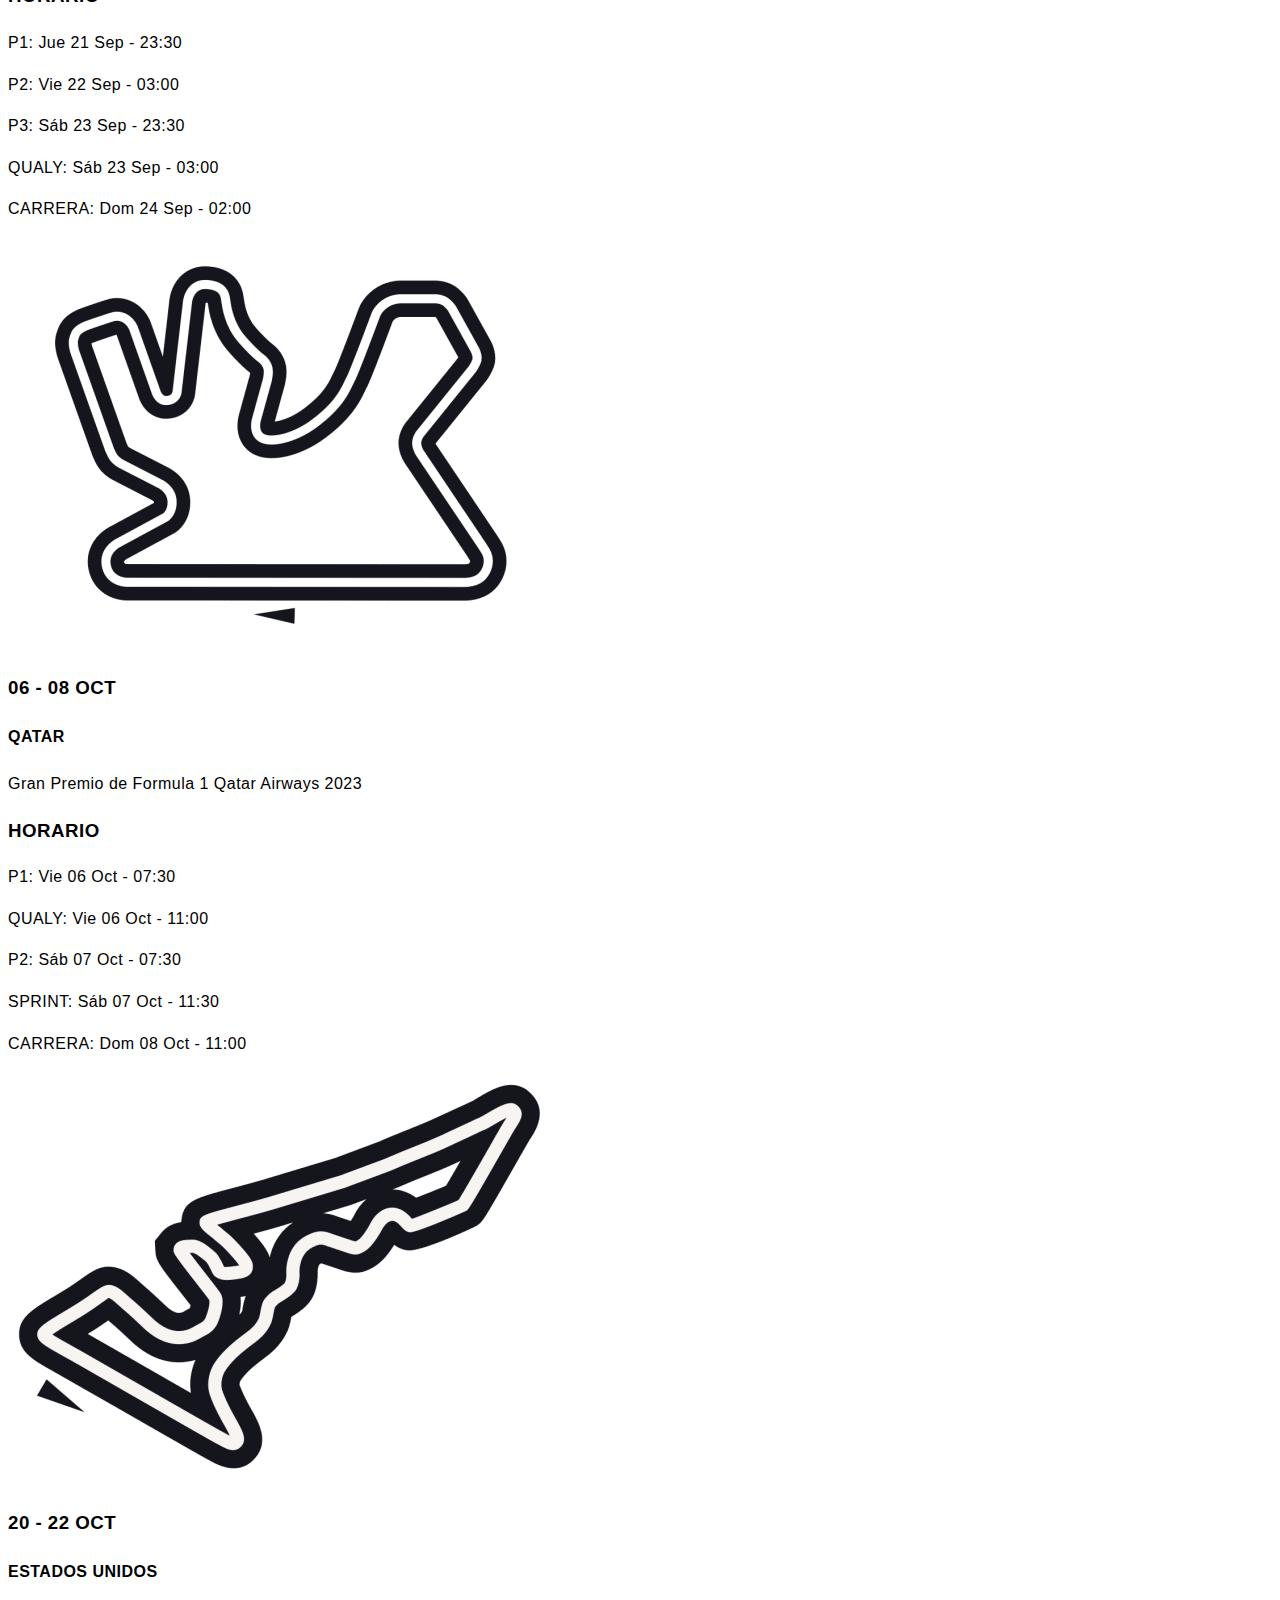
<file: examen/ignaojeda/index.html>
<!DOCTYPE html>
<html lang="en">
<head>
    <meta charset="UFT-8">
    <title>Cronograma F1 Chile</title>
    <link rel="stylesheet" href="style.css">
    <meta name="viewport" content="widht =device-widht, user-scalable=no, initial-scale=1.0, maximum-scale=1.0, minimum-scale=1.0">
</head>
<body>
    
    <img src="f1logo.png" style="max-width: 12%;height: auto;">
    <br></br>
    <h1 class="tittle"> CALENDARIO F1 2023 CHILE</h1>

    <div class="card">
        <div class="face front">
            <img src="img1.jpg">
            <h3>03 - 05 MAR</h3>
            <h4>BAHREIN</h4>
            <p>Gran Premio de Formula 1 Gulf Air Bahrein 2023</p>
        </div>
        <div class="face back">
            <h3>HORARIO</h3>
            <p>P1: Vie 03 Mar - 08:30</p>
            <p>P2: Vie 03 Mar - 12:00</p>
            <p>P3: S&aacute;b 04 Mar - 08:30</p>
            <p>QUALY: S&aacute;b 04 Mar - 12:00</p>
            <p>CARRERA: Dom 05 Mar - 12:00</p>
            </div>
        </div>
    </div>

    <div class="card">
        <div class="face front">
            <img src="img_2.png">
            <h3>17 - 19 MAR</h3>
            <h4>ARABIA SAUDITA</h4>
            <p>Gran Premio de Formula 1 STC Arabia Saudi 2023</p>
        </div>
        <div class="face back">
            <h3>HORARIO</h3>
            <p>P1: Vie 17 Mar - 10:30</p>
            <p>P2: Vie 17 Mar - 14:00</p>
            <p>P3: S&aacute;b 18 Mar - 10:30</p>
            <p>QUALY: S&aacute;b 18 Mar - 14:00</p>
            <p>CARRERA: Dom 19 Mar - 14:00</p>
           
            </div>
        </div>
    </div>
    
    <div class="card">
        <div class="face front">
            <img src="img_3.png">
            <h3>31 MAR - 02 ABR</h3>
            <h4>AUSTRALIA</h4>
            <p>Gran Premio de Formula 1 Rolex Australia 2023</p>
        </div>
        <div class="face back">
            <h3>HORARIO</h3>
            <p>P1: Jue 30 Mar - 22:30</p>
            <p>P2: Jue 30 Mar - 02:00</p>
            <p>P3: Vie 31 Mar - 22:30</p>
            <p>QUALY: S&aacute;b 01 Abr - 02:00</p>
            <p>CARRERA: Dom 02 Abr - 01:00</p>
           
            </div>
        </div>
    </div>

    <div class="card">
        <div class="face front">
            <img src="img_4.png">
            <h3>28 - 30 MAR</h3>
            <h4>AZERBAIJAN</h4>
            <p>Gran Premio de Formula 1 Azerbaijan 2023</p>
        </div>
        <div class="face back">
            <h3>HORARIO</h3>
            <p>P1: Vie 28 Abr - 05:30</p>
            <p>P2: Vie 28 Abr - 09:00</p>
            <p>P3: S&aacute;b 29 Abr - 05:30</p>
            <p>QUALY: S&aacute;b 29 Abr - 09:30</p>
            <p>CARRERA: Dom 30 Abr - 07:00</p>
           
            </div>
        </div>
    </div>

    <div class="card">
        <div class="face front">
            <img src="img_5.png">
            <h3>05 - 07 MAY</h3>
            <h4>ESTADOS UNIDOS</h4>
            <p>Gran Premio de Formula 1 Crypto.com de Miami 2023</p>
        </div>
        <div class="face back">
            <h3>HORARIO</h3>
            <p>P1: Vie 05 May - 13:30</p>
            <p>P2: Vie 05 May - 17:00</p>
            <p>P3: S&aacute;b 06 May - 12:30</p>
            <p>QUALY: S&aacute;b 06 May - 16:00</p>
            <p>CARRERA: Dom 07 May - 15:30</p>
          
            </div>
        </div>
    </div>

    <div class="card">
        <div class="face front">
            <img src="img_6.jpg">
            <h3>19 - 21 MAY</h3>
            <h4>ITALIA</h4>
            <p>Gran Premio de Formula 1 de Italia Dell'Emilia-Romagna 2023</p>
        </div>
        <div class="face back">
            <h3>HORARIO</h3>
            <p>P1: Vie 19 May - 07:30</p>
            <p>P2: Vie 19 May - 11:00</p>
            <p>P3: Sab 20 May - 06:30</p>
            <p>QUALY: S&Aacute;B 20 May - 10:00</p>
            <p>CARRERA: Dom 21 May - 09:00</p>
          
            </div>
        </div>
    </div>

    <div class="card">
        <div class="face front">
            <img src="img_7.png">
            <h3>26 - 28 MAY</h3>
            <h4>MONACO</h4>
            <p>Gran Premio de Formula 1 Monaco 2023</p>
        </div>
        <div class="face back">
            <h3>HORARIO</h3>
            <p>P1: Vie 26 May - 07:30</p>
            <p>P2: Vie 26 May - 11:00</p>
            <p>P3: S&aacute;b 27 May - 06:30</p>
            <p>QUALY: S&aacute;b 27 May - 10:00</p>
            <p>CARRERA: Dom 28 May - 09:00</p>
            
            </div>
        </div>
    </div>

    <div class="card">
        <div class="face front">
            <img src="img_8.png">
            <h3>02 - 04 JUN</h3>
            <h4>ESPAÑA</h4>
            <p>Gran Premio de Formula 1 AWS España 2023</p>
        </div>
        <div class="face back">
            <h3>HORARIO</h3>
            <p>P1: Vie 02 Jun - 07:30</p>
            <p>P2: Vie 02 Jun - 11:00</p>
            <p>P3: S&aacute;b 03 Jun - 06:30</p>
            <p>QUALY: S&aacute;b 03 Jun - 10:00</p>
            <p>CARRERA: Dom 04 Jun - 09:00</p>
      
            </div>
        </div>
    </div>

    <div class="card">
        <div class="face front">
            <img src="img_9.jpg">
            <h3>16 - 18 JUN</h3>
            <h4>CANAD&Aacute;</h4>
            <p>Gran Premio de Formula 1 Pirelli Canad&aacute; 2023</p>
        </div>
        <div class="face back">
            <h3>HORARIO</h3>
            <p>P1: Vie 16 Jun - 13:30</p>
            <p>P2: Vie 16 Jun - 17:00</p>
            <p>P3: S&aacute;b 17 Jun - 12:30</p>
            <p>QUALY: S&aacute;b 17 Jun - 16:00</p>
            <p>CARRERA: Dom 18 Jun - 14:00</p>
          
            </div>
        </div>
    </div>

    <div class="card">
        <div class="face front">
            <img src="img_10.jpg">
            <h3>30 JUN - 02 JUL</h3>
            <h4>AUSTRIA</h4>
            <p>Gran Premio de F&oacute;rmula 1 Rolex Grosser 2023</p>
        </div>
        <div class="face back">
            <h3>HORARIO</h3>
            <p>P1: Vie 30 Jun - 07:30</p>
            <p>P2: Vie 30 Jun - 11:00</p>
            <p>P3: S&Aacute;b 01 Jul - 06:30</p>
            <p>QUALY: S&aacute;b 01 Jul - 10:30</p>
            <p>CARRERA: Dom 02 Jul - 09:00</p>
          
            </div>
        </div>
    </div>

    <div class="card">
        <div class="face front">
            <img src="img_11.jpg">
            <h3>07 - 09 JUL</h3>
            <h4>GRAN BRETAÑA</h4>
            <p>Gran Premio de F&oacute;rmula 1 Aramco Gran Bretaña 2023</p>
        </div>
        <div class="face back">
            <h3>HORARIO</h3>
            <p>P1: Vie 07 Jul - 07:30</p>
            <p>P2: Vie 07 Jul - 11:00</p>
            <p>P3: S&aacute;b 08 Jul - 06:30</p>
            <p>QUALY: S&aacute;b 08 Jul - 10:00</p>
            <p>CARRERA: Dom 09 Jul - 10:00</p>
           
            </div>
        </div>
    </div>

    <div class="card">
        <div class="face front">
            <img src="img_12.jpg">
            <h3>21 - 23 JUL</h3>
            <h4>HUNGR&Iacute;A</h4>
            <p>Gran Premio de Hungr&iacute;a de Formula 1 Qatar Airways 2023</p>
        </div>
        <div class="face back">
            <h3>HORARIO</h3>
            <p>P1: Vie 21 Jul - 07:30</p>
            <p>P2: Vie 21 Jul - 11:00</p>
            <p>P3: S&aacute;b 22 Jul - 06:30</p>
            <p>QUALY: S&aacute;b 22 Jul - 10:00</p>
            <p>CARRERA: Dom 23 Jul - 09:00</p>
            
            </div>
        </div>
    </div>

    <div class="card">
        <div class="face front">
            <img src="img_13.jpg">
            <h3>28 - 30 JUL</h3>
            <h4>B&Eacute;LGICA</h4>
            <p>Gran Premio Belga MSC Cruceros de Formula 1</p>
        </div>
        <div class="face back">
            <h3>HORARIO</h3>
            <p>P1: Vie 28 Jul - 07:30</p>
            <p>P2: Vie 28 Jul - 11:00</p>
            <p>P3: S&aacute;b 29 Jul - 06:30</p>
            <p>QUALY: S&aacute;b 29 Jul - 10:30</p>
            <p>CARRERA: Dom 30 Jul - 09:00</p>
            
            </div>
        </div>
    </div>

    <div class="card">
        <div class="face front">
            <img src="img_14.png">
            <h3>25 - 27 AGO</h3>
            <h4>PA&Iacute;SES BAJOS</h4>
            <p>Gran Premio de Formula 1 Holanda Heineken 2023</p>
        </div>
        <div class="face back">
            <h3>HORARIO</h3>
            <p>P1: Vie 25 Ago - 06:30</p>
            <p>P2: Vie 25 Ago - 10:00</p>
            <p>P3: S&aacute;b 26 Ago - 05:30</p>
            <p>QUALY: S&aacute;b 26 Ago - 09:00</p>
            <p>CARRERA: Dom 27 Ago - 09:00</p>
          
            </div>
        </div>
    </div>

    <div class="card">
        <div class="face front">
            <img src="img_15.png">
            <h3>01 - 03 SEP</h3>
            <h4>ITALIA</h4>
            <p>Gran Premio Formula 1 Pirell D'Italia 2023</p>
        </div>
        <div class="face back">
            <h3>HORARIO</h3>
            <p>P1: Vie 01 Sep - 07:30</p>
            <p>P2: Vie 01 Sep - 11:00</p>
            <p>P3: S&aacute;b 02 Sep - 06:30</p>
            <p>QUALY: S&aacute;b 02 Sep - 10:00</p>
            <p>CARRERA: Dom 03 Seo - 10:00</p>
            
            </div>
        </div>
    </div>

    <div class="card">
        <div class="face front">
            <img src="img_16.jpg">
            <h3>15 - 17 SEP</h3>
            <h4>SINGAPUR</h4>
            <p>Gran Premio de Formula 1 Singapur Airlines 2023</p>
        </div>
        <div class="face back">
            <h3>HORARIO</h3>
            <p>P1: Vie 15 Sep - 06:30</p>
            <p>P2: Vie 15 Sep - 10:00</p>
            <p>P3: S&aacute;b 16 Sep - 06:30</p>
            <p>QUALY: S&aacute;b 16 Sep - 10:00</p>
            <p>CARRERA: Dom 17 Sep - 09:00</p>
            
            </div>
        </div>
    </div>

    <div class="card">
        <div class="face front">
            <img src="img_17.png">
            <h3>21 - 24 SEP</h3>
            <h4>JAP&Oacute;N</h4>
            <p>Gran Premio Japon&eacute;s de Formula 1 Lenovo 2023</p>
        </div>
        <div class="face back">
            <h3>HORARIO</h3>
            <p>P1: Jue 21 Sep - 23:30</p>
            <p>P2: Vie 22 Sep - 03:00</p>
            <p>P3: S&aacute;b 23 Sep - 23:30</p>
            <p>QUALY: S&aacute;b 23 Sep - 03:00</p>
            <p>CARRERA: Dom 24 Sep - 02:00</p>
            
            </div>
        </div>
    </div>

    <div class="card">
        <div class="face front">
            <img src="img_18.png">
            <h3>06 - 08 OCT</h3>
            <h4>QATAR</h4>
            <p>Gran Premio de Formula 1 Qatar Airways 2023</p>
        </div>
        <div class="face back">
            <h3>HORARIO</h3>
            <p>P1: Vie 06 Oct - 07:30</p>
            <p>QUALY: Vie 06 Oct - 11:00</p>
            <p>P2: S&aacute;b 07 Oct - 07:30</p>
            <p>SPRINT: S&aacute;b 07 Oct - 11:30</p>
            <p>CARRERA: Dom 08 Oct - 11:00</p>
        
            </div>
        </div>
    </div>

    <div class="card">
        <div class="face front">
            <img src="img_19.png">
            <h3>20 - 22 OCT</h3>
            <h4>ESTADOS UNIDOS</h4>
            <p>Gran Premio de Formula 1 EEUU Lenovo 2023</p>
        </div>
        <div class="face back">
            <h3>HORARIO</h3>
            <p>P1: Vie 20 Oct - 14:30</p>
            <p>QUALY: Vie 20 Oct - 18:00</p>
            <p>P2: S&aacute;b 21 Oct - 15:00</p>
            <p>SPRINT: S&aacute; 21 Oct - 19:00</p>
            <p>CARRERA: Dom 22 Oct - 16:00</p>
            
            </div>
        </div>
    </div>

    <div class="card">
        <div class="face front">
            <img src="img_20.jpg">
            <h3>27 - 29 OCT</h3>
            <h4>M&Eacute;XICO</h4>
            <p>Gran Premio de Formula 1 de Ciudad de M&eacute;xico 2023</p>
        </div>
        <div class="face back">
            <h3>HORARIO</h3>
            <p>P1: Vie 27 Oct - 15:30</p>
            <p>P2: Vie 27 Oct - 19:00</p>
            <p>P3: S&aacute;b 28 Oct - 14:30</p>
            <p>QUALY: S&aacute;b 28 Oct 18:00</p>
            <p>CARRERA: Dom 29 Oct 17:00</p>
           
            </div>
        </div>
    </div>

    <div class="card">
        <div class="face front">
            <img src="img_21.jpg">
            <h3>03 - 05 NOV</h3>
            <h4>BRASIL</h4>
            <p>Gran Premio de Formula 1 Rolex de Sao Paulo 2023</p>
        </div>
        <div class="face back">
            <h3>HORARIO</h3>
            <p>P1: Vie 03 Nov - 11:30</p>
            <p>P2: Vie 03 Nov - 15:00</p>
            <p>P3: S&aacute;b 04 Nov - 11:30</p>
            <p>QUALY: S&aacute;b 04 Nov - 15:30</p>
            <p>CARRERA: Dom 05 Nov 14:00</p>
           
            </div>
        </div>
    </div>

    <div class="card">
        <div class="face front">
            <img src="img_22.jpg">
            <h3>16 - 18 NOV</h3>
            <h4>ESTADOS UNIDOS</h4>
            <p>Gran Premio de Formula 1 Heineken Las Vegas 2023</p>
        </div>
        <div class="face back">
            <h3>HORARIO</h3>
            <p>P1: Jue 16 Nov - 23:30</p>
            <p>P2: Vie 17 Nov - 03:00</p>
            <p>P3: Vie 17 Nov - 23:30</p>
            <p>QUALY: S&aacute;b 18 Nov - 03:00</p>
            <p>CARRERA: Dom 19 Nov - 03:00</p>
           
            </div>
        </div>
    </div>

    <div class="card">
        <div class="face front">
            <img src="img_23.jpg">
            <h3>24 - 26 NOV</h3>
            <h4>ABU DHABI</h4>
            <p>Gran Premiio de Formula 1 Etihad Airways Abu Dhabi 2023</p>
        </div>
        <div class="face back">
            <h3>HORARIO</h3>
            <p>P1: Vie 24 Nov - 06:30</p>
            <p>P2: Vie 24 Nov - 10:00</p>
            <p>P3: S&aacute;b 25 Nov - 07:30</p>
            <p>QUALY: S&aacute;b 25 Nov - 11:00</p>
            <p>CARRERA: Dom 26 Nov - 10:00</p>

           
            </div>
        </div>
    </div>



<!-- info rescatada de  https://www.formula1.com/en/racing/2023.html -->    
<!-- codigo rescatado de  https://youtu.be/iGUMqs1t7sI -->
</body>
</html>
</file>
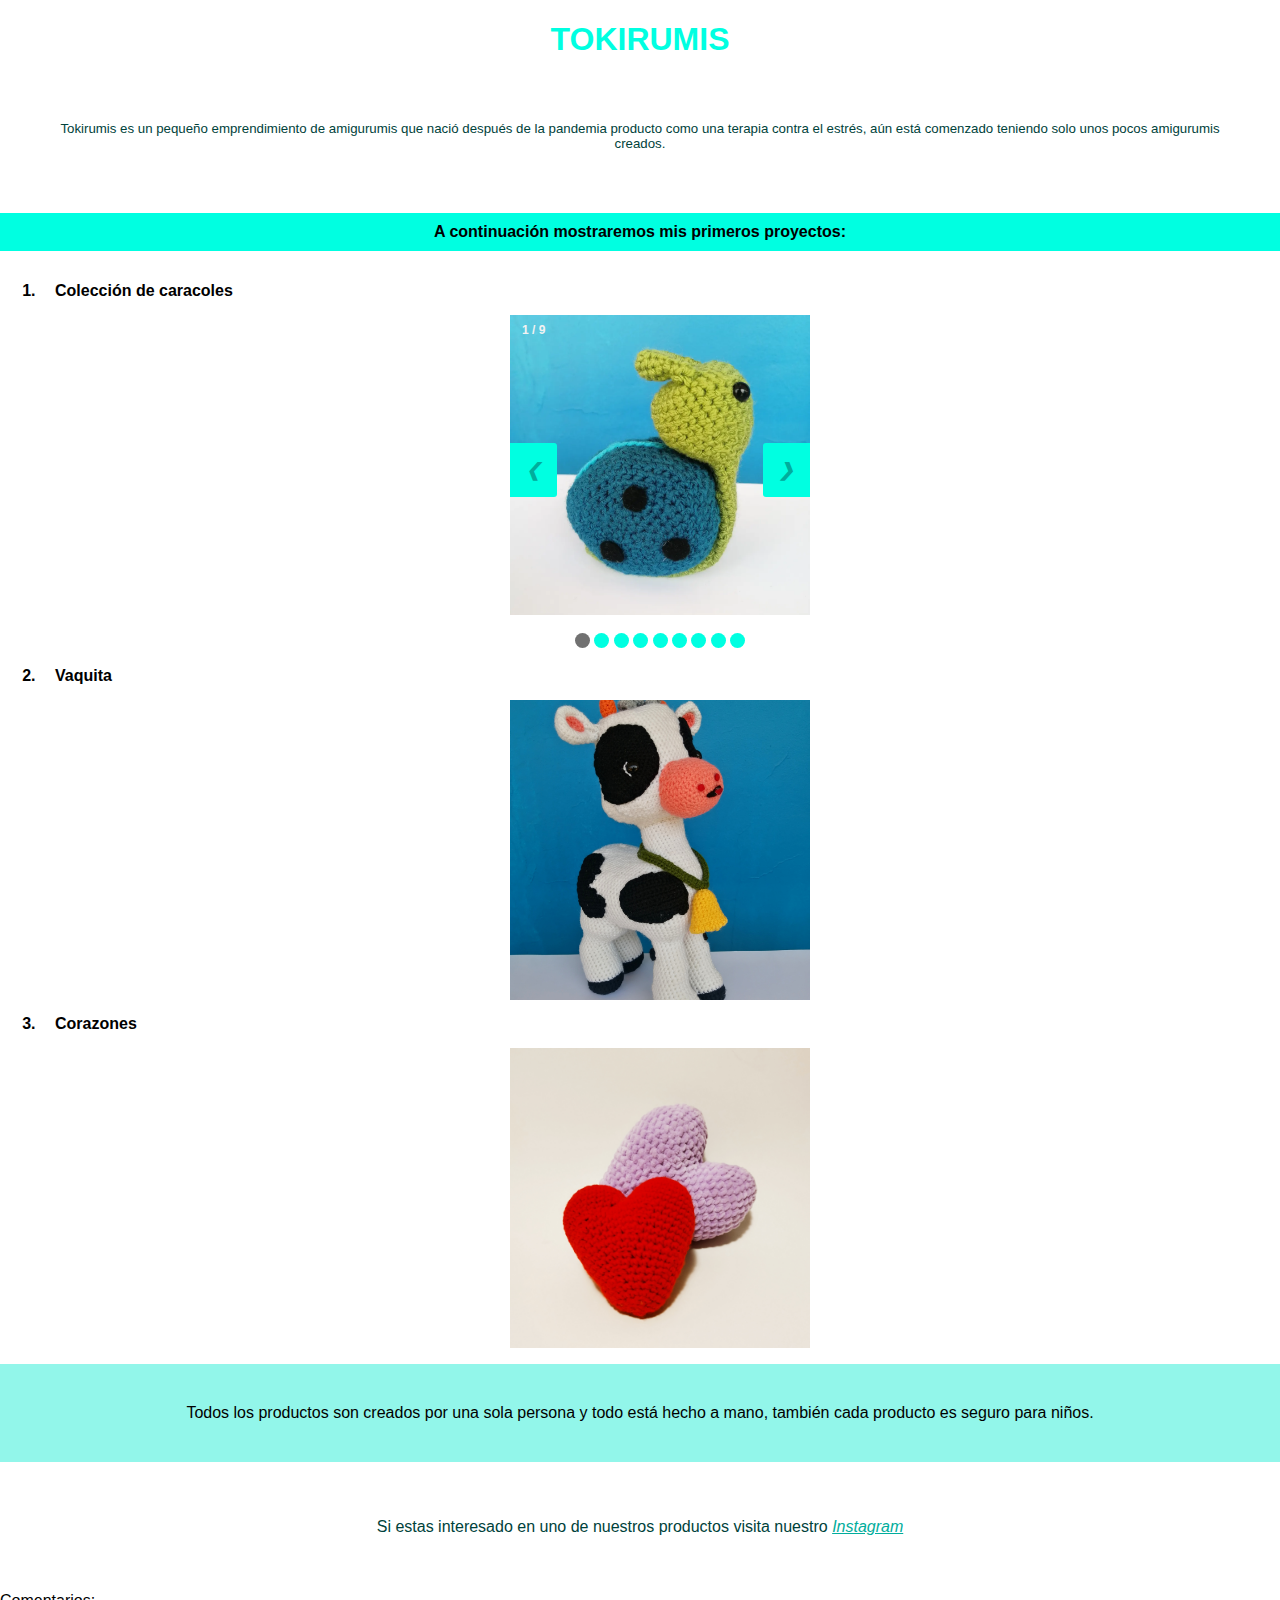
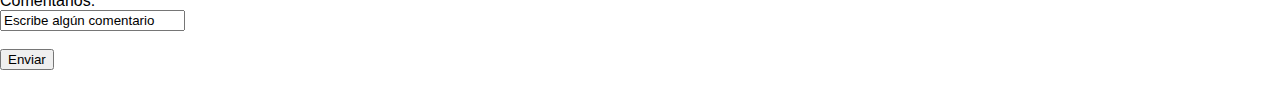
<file: examen/irenemed/index.html>
<!DOCTYPE html>
<html>

<head>
    <meta charset="UTF-8" />
    <title> TOKIRUMIS</title>
    <link rel="stylesheet" href="style.css" />
    <meta name="viewport" content="width=device-width, initial-scale=1.0" />
</head>
<body>
    <h1> TOKIRUMIS</h1>
    <h5 id="encabezado"> Tokirumis es un pequeño emprendimiento de amigurumis que naci&oacute; despu&eacute;s de la pandemia producto
        como una terapia contra el estr&eacute;s, a&uacute;n est&aacute; comenzado teniendo solo unos pocos amigurumis
        creados.</h5>
    <p class="p1">
        A continuaci&oacute;n mostraremos mis primeros proyectos:
    </p>
    <!-- ol me base en lo que tenia anotado en mis apuntes de material que use en la solemne 2, la información la habia sacada de la pagina web https://www.w3schools.com/html/html_lists.asp. Es una lista ordenada-->
    <ol>
        <li>Colecci&oacute;n de caracoles</li>
        <!-- Información sacada de la pagina web https://www.w3schools.com/howto/howto_js_slideshow.asp -->
        <!-- Estos codigos son en base a la investigacion que realice para crear un carrusel -->
        <!-- Codigos modificados segun mis necesidades -->
        <div class="slideshow-container">

            <div class="mySlides fade">
                <div class="numbertext">1 / 9</div>
                <img src="coleccioncaracoles1.jpg" style="width:100%">
            </div>

            <div class="mySlides fade">
                <div class="numbertext">2 / 9</div>
                <img src="coleccioncaracoles2.jpg" style="width:100%">
            </div>

            <div class="mySlides fade">
                <div class="numbertext">3 / 9</div>
                <img src="coleccioncaracoles3.jpg" style="width:100%">
            </div>

            <div class="mySlides fade">
                <div class="numbertext">4 / 9</div>
                <img src="coleccioncaracoles4.jpg" style="width:100%">
            </div>

            <div class="mySlides fade">
                <div class="numbertext">5 / 9</div>
                <img src="coleccioncaracoles5.jpg" style="width:100%">
            </div>

            <div class="mySlides fade">
                <div class="numbertext">6 / 9</div>
                <img src="coleccioncaracoles6.jpg" style="width:100%">
            </div>

            <div class="mySlides fade">
                <div class="numbertext">7 / 9</div>
                <img src="coleccioncaracoles7.jpg" style="width:100%">
            </div>

            <div class="mySlides fade">
                <div class="numbertext">8 / 9</div>
                <img src="coleccioncaracoles8.jpg" style="width:100%">
            </div>

            <div class="mySlides fade">
                <div class="numbertext">9 / 9</div>
                <img src="coleccioncaracoles9.jpg" style="width:100%">
            </div>

            <a class="prev" onclick="plusSlides(-1)">❮</a>
            <a class="next" onclick="plusSlides(1)">❯</a>

        </div>
        <br>

        <div style="text-align:center">
            <span class="dot" onclick="currentSlide(1)"></span>
            <span class="dot" onclick="currentSlide(2)"></span>
            <span class="dot" onclick="currentSlide(3)"></span>
            <span class="dot" onclick="currentSlide(4)"></span>
            <span class="dot" onclick="currentSlide(5)"></span>
            <span class="dot" onclick="currentSlide(6)"></span>
            <span class="dot" onclick="currentSlide(7)"></span>
            <span class="dot" onclick="currentSlide(8)"></span>
            <span class="dot" onclick="currentSlide(9)"></span>
        </div>

        <li> Vaquita</li>

        <img src="vaquita.jpg" />

        <li>Corazones</li>

        <img src="corazones.jpg" />
    </ol>
    <p class="p2">
        Todos los productos son creados por una sola persona y todo est&aacute; hecho a mano, tambi&eacute;n cada
        producto es seguro para niños.
    </p>
    <p class="p3" id="encabezado">
        Si estas interesado en uno de nuestros productos visita nuestro 
        <a href="https://instagram.com/tokkirumis?igshid=MzRlODBiNWFlZA==" > Instagram </a>
    </p>
    <!-- Codigos base extraidos de mi solemne 2 -->
    <form id="formulario">
        <label for="Comentarios">Comentarios:</label><br />
        <input
          type="text"
          id="comentario"
          name="comentario"
          value="Escribe alg&uacute;n comentario"
        /><br /><br />
        <input type="submit" value="Enviar" />
      </form>
      <p id="bienvenida"></p>

    <script src="script.js"></script>
</body>

</html>
</file>
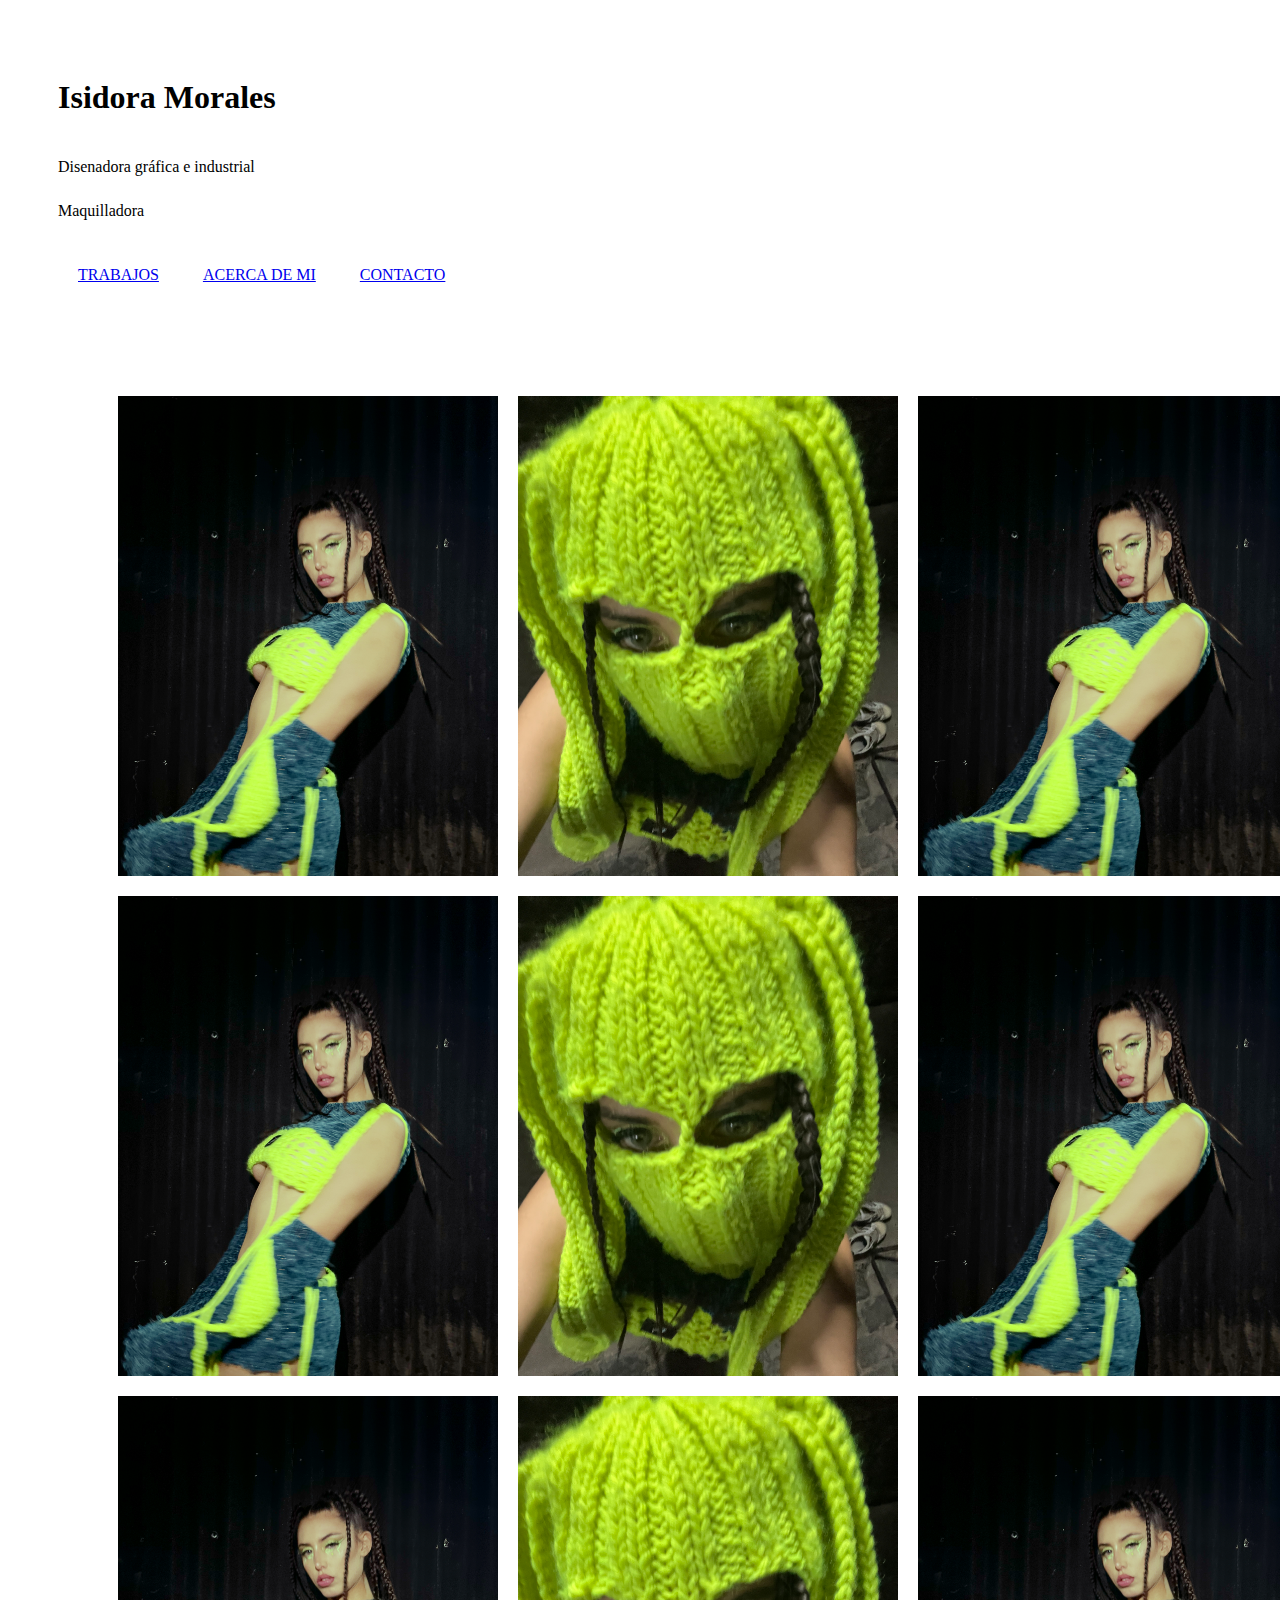
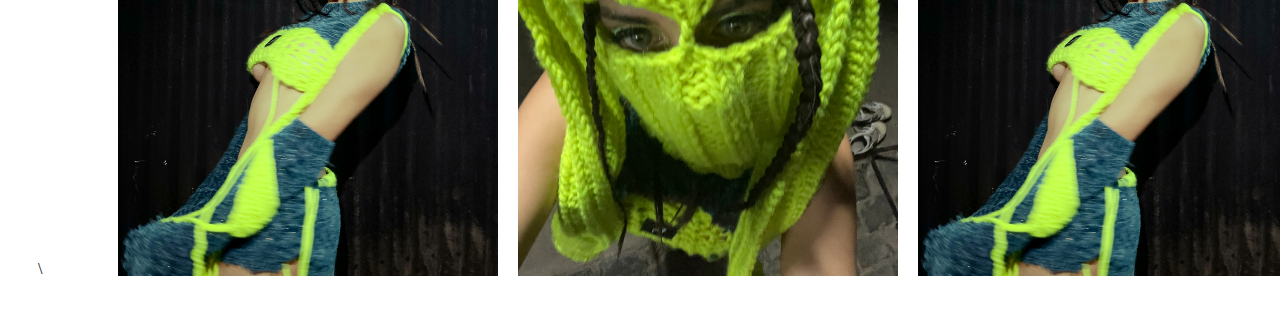
<file: examen/isimorales/index.html>
<!DOCTYPE html>
<html lang="en">

<head>
    
    <meta charset="UTF-8">
    <meta http-equiv="X-UA-Compatible" content="IE=edge">
    <meta name="viewport" content="width=device-width, initial-scale=1.0">
    <title>portafolio</title>
    <link rel="stylesheet" href="style.css">


<body>
    <div class="cabecera"> 



        <div class="descripcion"> 
        <h1>Isidora Morales</h1>
        <p> Disenadora gr&aacutefica e industrial</p>
        <p2> Maquilladora </p2>
    </div>
    
        <div class="menu">
        <ul>
            <li><a href="../index.html" >TRABAJOS</a></li>
            <li><a href="paginas/acerca.html" >ACERCA DE MI</a></li>
            <li><a href="paginas/contacto.html" >CONTACTO</a></li>
          </ul>
        </header>
    </div>
    </div>


    <!--extraido de https://www.youtube.com/watch?v=iUoOAnxs4Gs&list=LL&index=2&t=1s&ab_channel=DropCoding -->
    <div class="contenedor">

        <div class="galeria">


            <div class="imagen elemento1">
                <figure>
                <img src="antonella.jpeg" alt="anto make up">
                <figcaption> 
                    <p> 4NTONELL4 <p>  
                </figcaption>
                
            </figure>
            </div>
        
            
            <div class="imagen elemento2">  
                <figure>
                    <img src="anto2.jpeg" alt="anto tapada">
                    <figcaption>
                       <p> la anto con la cara tapada </p>
                    </figcaption>
                </figure>
            </div>

            
            <div class="imagen elemento3">
                <figure>
                    <img src="antonella.jpeg" alt="anto tapada">
                    <figcaption>
                       <p> la anto con la cara tapada </p>
                    </figcaption>
                </figure>
            </div>



            <div class="imagen elemento4">
                <figure>
                    <img src="anto2.jpeg" alt="anto tapada">
                    <figcaption>
                       <p> la anto con la cara tapada </p>
                    </figcaption>
                </figure>
            </div>



            <div class="imagen elemento5">
                <figure>
                    <img src="antonella.jpeg" alt="anto tapada">
                    <figcaption>
                       <p> la anto con la cara tapada </p>
                    </figcaption>
                </figure>
            </div>



            <div class="imagen elemento6">
                <figure>
                    <img src="anto2.jpeg" alt="anto tapada">
                    <figcaption>
                       <p> la anto con la cara tapada </p>
                    </figcaption>
                </figure>
            </div>



            <div class="imagen elemento7">
                <figure>
                    <img src="antonella.jpeg" alt="anto tapada">
                    <figcaption>
                       <p> la anto con la cara tapada </p>
                    </figcaption>
                </figure>
            </div>



            <div class="imagen elemento8">
                <figure>
                    <img src="anto2.jpeg" alt="anto tapada">
                    <figcaption>
                       <p> la anto con la cara tapada </p>
                    </figcaption>
                </figure>
            </div>



            <div class="imagen elemento9">
                <figure>
                    <img src="antonella.jpeg" alt="anto tapada">
                    <figcaption>
                       <p> la anto con la cara tapada </p>
                    </figcaption>
                </figure>
            </div>



            <div class="imagen elemento10">
                <figure>
                    <img src="anto2.jpeg" alt="anto tapada">
                    <figcaption>
                       <p> la anto con la cara tapada </p>
                    </figcaption>
                </figure>
            </div>



            <div class="imagen elemento11">
                <figure>
                    <img src="antonella.jpeg" alt="anto tapada">
                    <figcaption>
                       <p> la anto con la cara tapada </p>
                    </figcaption>
                </figure>
            </div>



            <div class="imagen elemento12">
                <figure>
                    <img src="anto2.jpeg" alt="anto tapada">
                    <figcaption>
                       <p> la anto con la cara tapada </p>
                    </figcaption>
                </figure>
            </div>


                
    </div>

</body>\
<script src="script.js"></script>
</body>
</head>
</body>
</html>
</file>
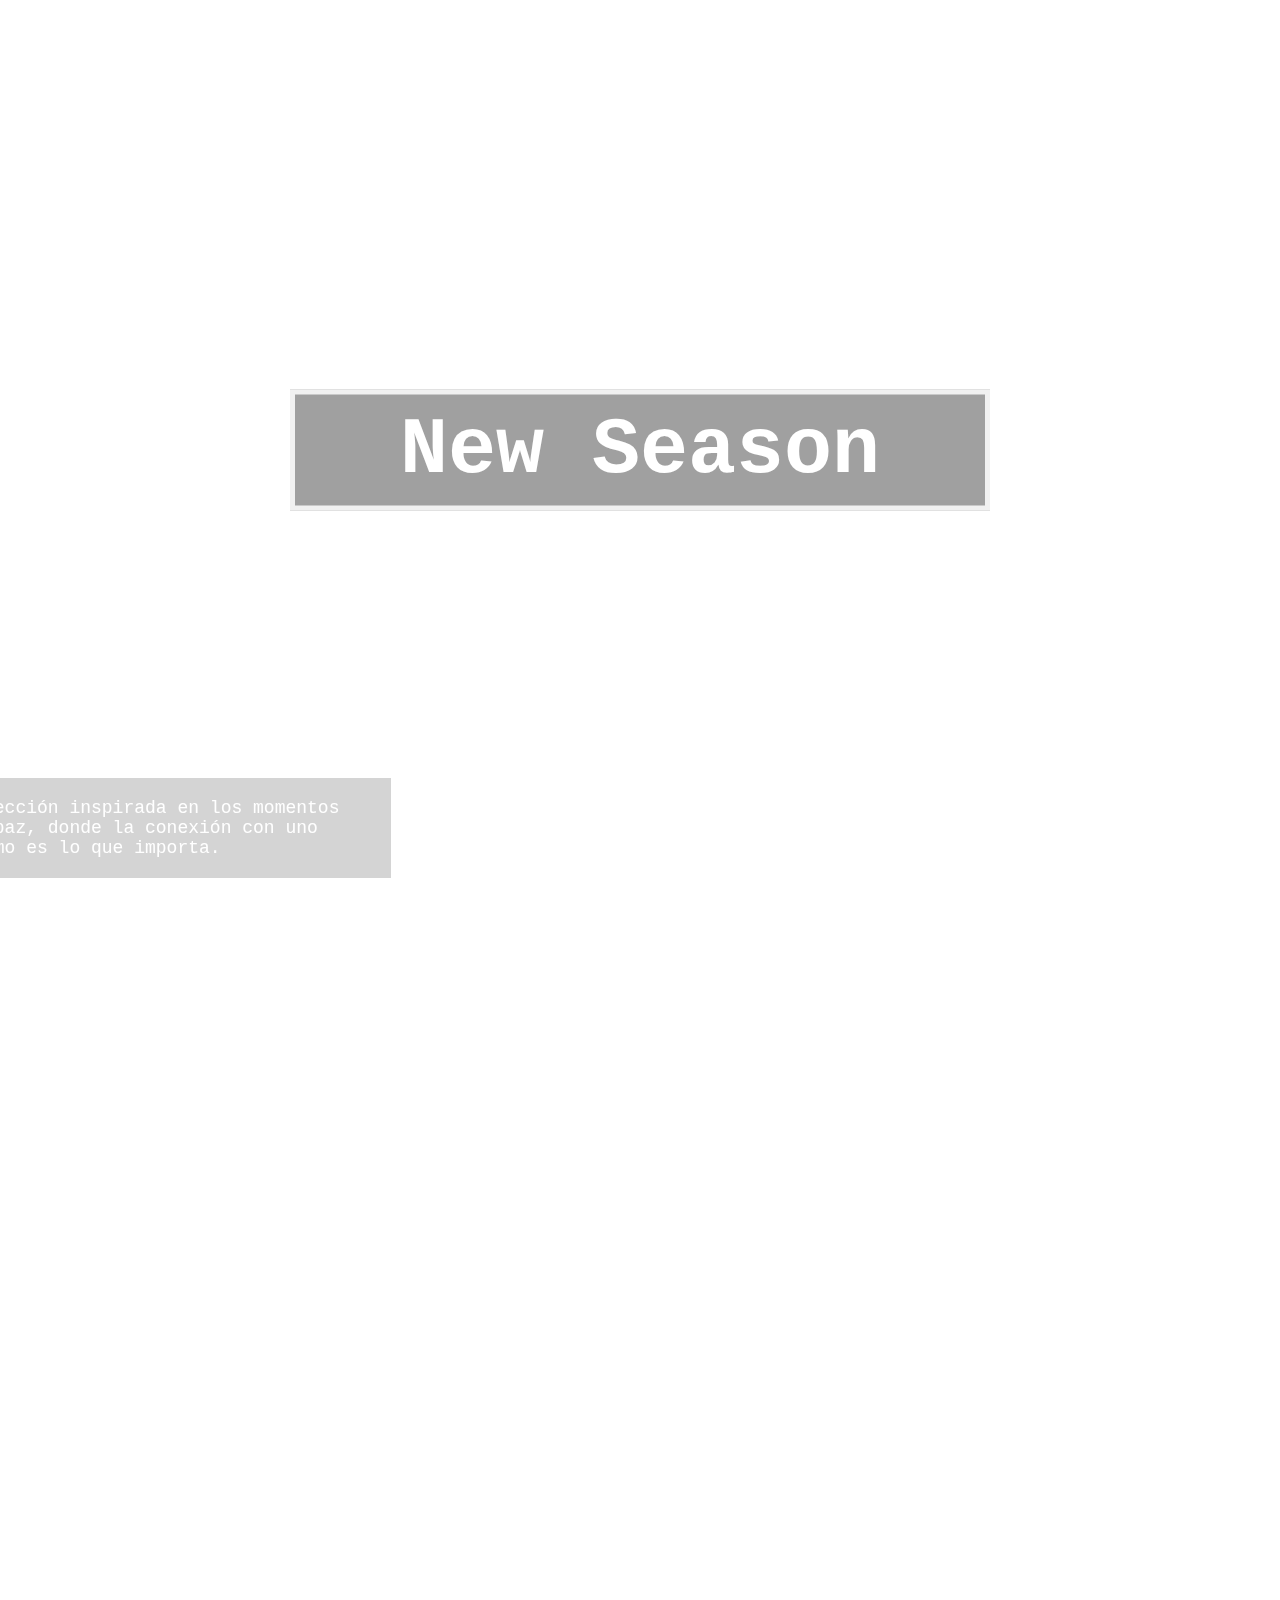
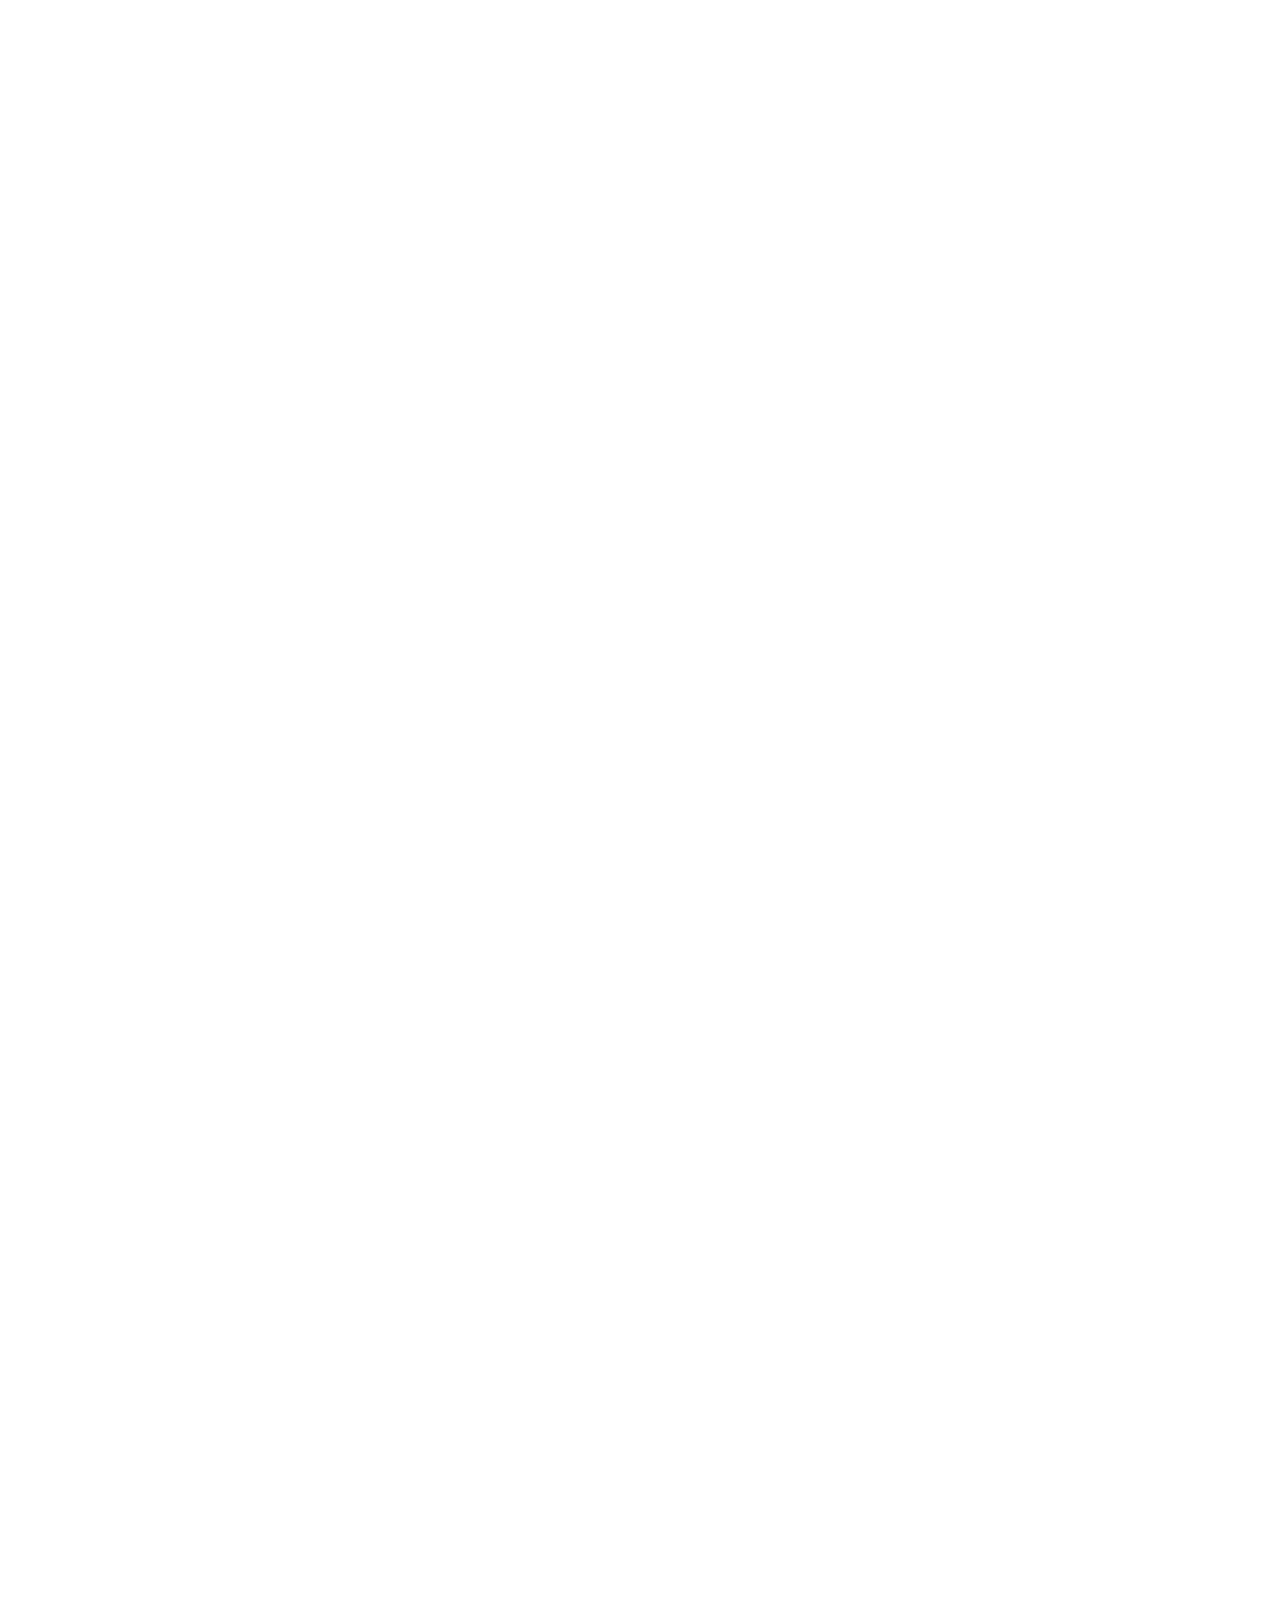
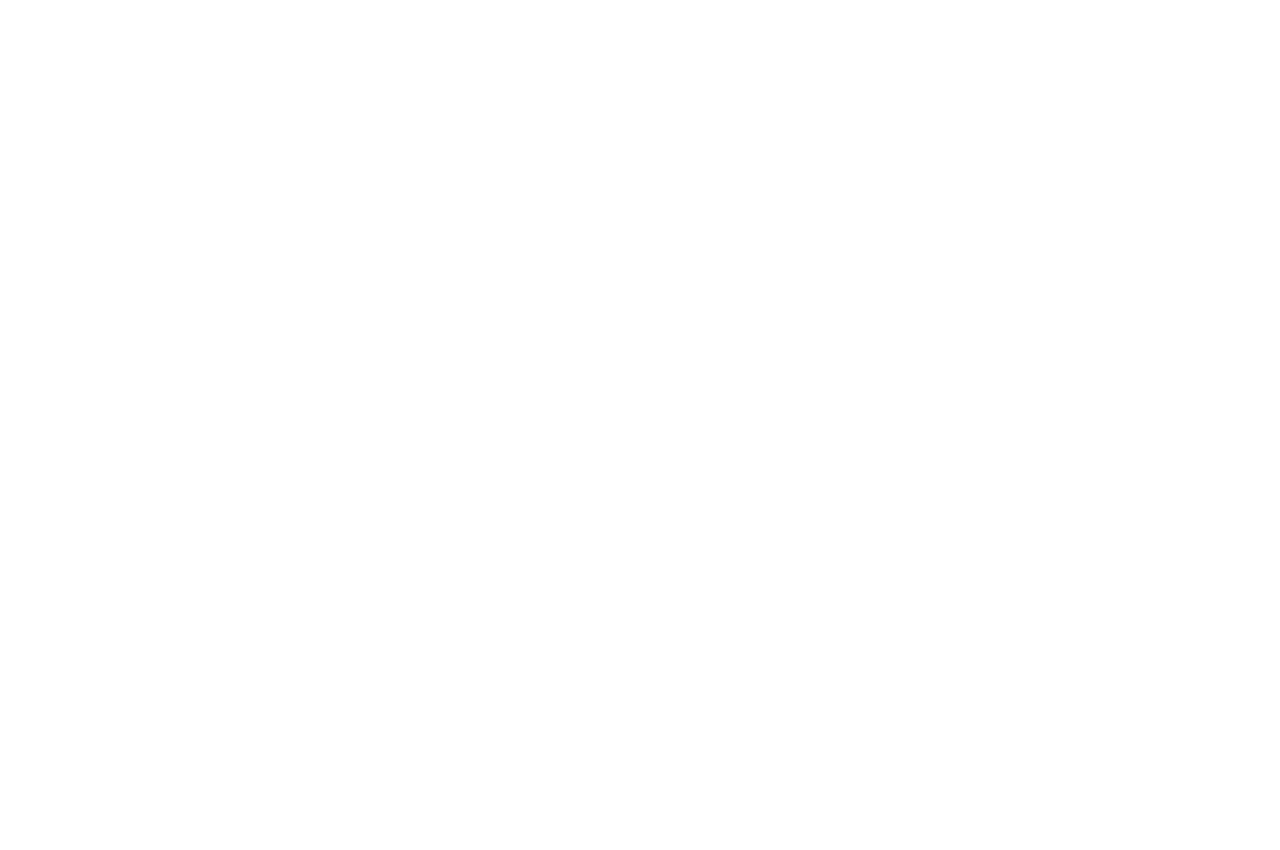
<file: examen/JoacoAhumada/index.html>
<!DOCTYPE html>
<html>
<head>
<meta name="viewport" content="width=device-width, initial-scale=1">
<title>Stussy</title>
<link rel="icon" href="./Logo.png" type="image/icon type">
</head>
<body>
<link rel="stylesheet" href="style.css">
<script src="script.js"></script>

<div class="bg-image img1"></div>
<div class="bg-image img2"></div>
<div class="bg-image img3"></div>
<div class="bg-image img4"></div>
<div class="bg-image img5"></div>
<div class="bg-image img6"></div>

<div class="textoP">New Season</div>

<div class="textoComp">Coleccio&#769;n inspirada en los momentos de paz, donde la conexio&#769;n con uno mismo es lo que importa.</div>

<div class="textoD">Coming soon...</div>

<p id="demo"></p>

</body>
</html>

<!-- código de https://www.w3schools.com/howto/howto_css_bg_change_scroll.asp ; https://www.w3schools.com/howto/howto_html_favicon.asp-->
</file>
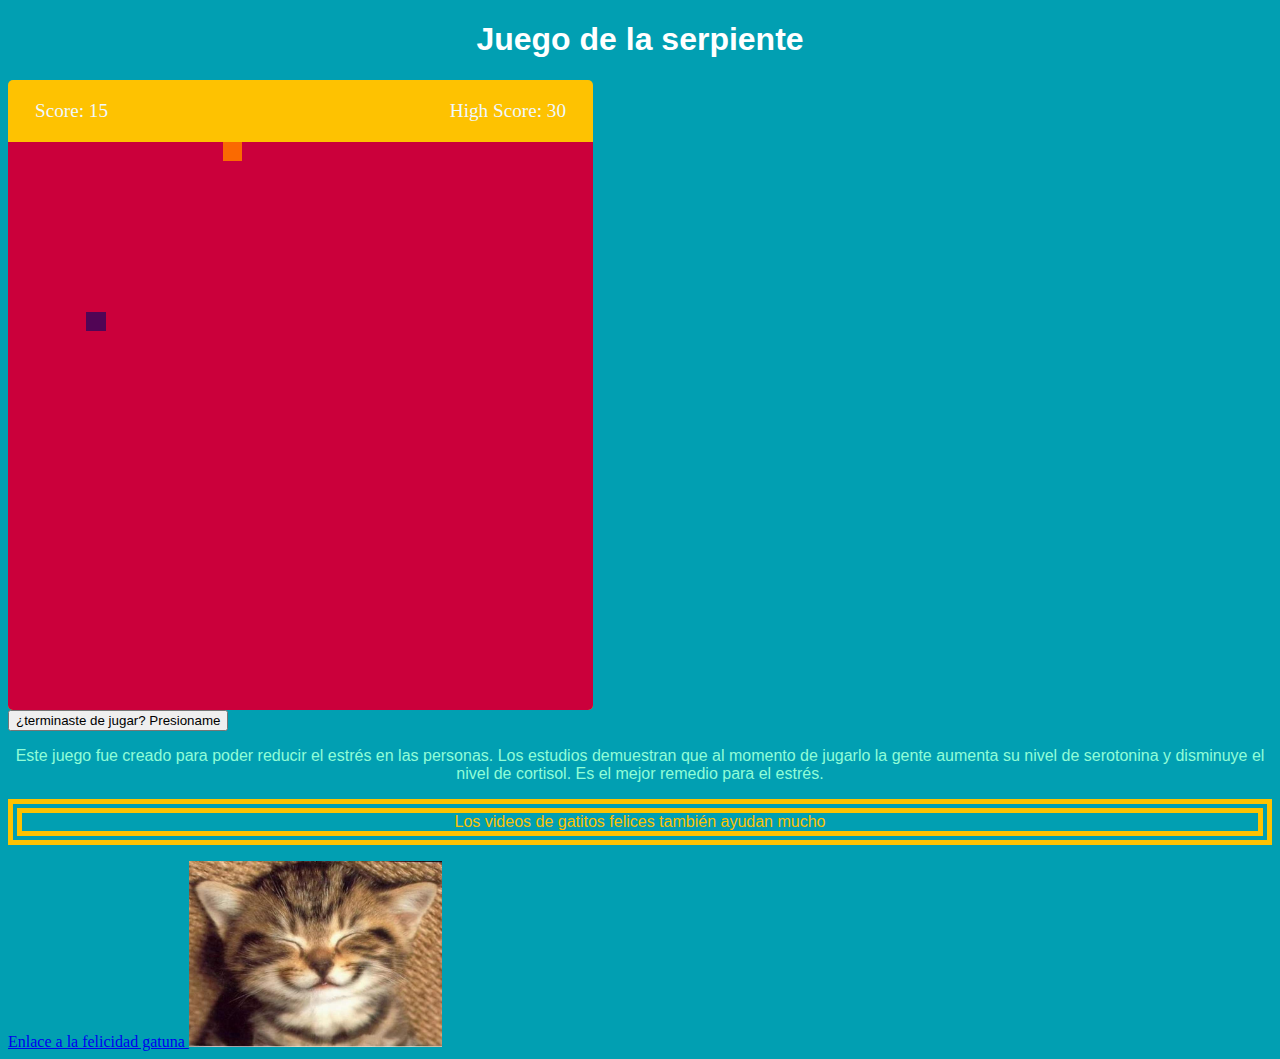
<file: examen/menteneon/index.html>
<!DOCTYPE html>
<html lang="en">
<head>
    <meta charset="utf-8">
    <title>
        Juego Examen
    </title>
    <!-- titulo de la pagina de Juego -->
    <link rel="stylesheet" href="style.css">
    <!-- enlace al css -->
    <meta name="viewport" content="width=device-width, initial-scale=1.0">
    <!-- pagina responsiva -->
</head>
<body>
    <h1 id="titulo"> 
        Juego de la serpiente 
    </h1>

<div class="wrapper">
    <div class="game-details">
        <div class="score"> Score: 15</div>
            <div class="high-score"> High Score: 30</div>
        </div>
                <div class="play-board"></div>

</div>
<script src="script.js">
    
</script>
<!-- enlace a javaScript -->
<!-- codigo del juego rescatado https://www.youtube.com/watch?v=QIKOrITyAtU -->

<button type="button" onclick="alert('Ahora eres un poco m&aacute;s fel&iacute;z')">¿terminaste de jugar? Presioname</button>
<!-- codigo rescatado de https://www.w3schools.com/tags/tryit.asp?filename=tryhtml_button_test  -->

<p id="parrafo1">
    
Este juego fue creado para poder reducir el estr&eacute;s en las personas. 
Los estudios demuestran que al momento de jugarlo la gente aumenta 
su nivel de serotonina y disminuye el nivel de cortisol. Es el mejor remedio para el estr&eacute;s.  

</p>

<p id="parrafo2">
    Los videos de gatitos felices tambi&eacute;n ayudan mucho
</p>
<a href="https://youtu.be/DHfRfU3XUEo">
    Enlace a la felicidad gatuna
</a>
<!-- codigp rescatado de solenme 2https://github.com/menteneon/dis9005-2023-1/blob/main/solemne-02/menteneon/index.html -->

<img src="gatofeliz.jpg" style="width:20%;">

</body>
</html>
</file>
<file: examen/anaisoa/style.css>
h1{
  background-color: rgb(255, 255, 255);
  padding: 20px;
  color: rgb(236, 16, 134);
  font-family: 'Segoe UI', Tahoma, Geneva, Verdana, sans-serif;
}

h2{
  color: rgb(0, 0, 0);
 font-family: Arial, Helvetica, sans-serif;
  font-size: small;
}

 /* Codigo obtenido de  https://www.w3schools.com/css/tryit.asp?filename=trycss_css_image_overlay_fade*/
.container {
    position: relative;
    width: 50%;
  }
  
  .image {
    display: block;
    width: 60%;
    height: auto;
  }
  
  .overlay {
    position: absolute;
    top: 0;
    bottom: 0;
    left: 0;
    right: 0;
    height: 100%;
    width: 60%;
    opacity: 0;
    transition: .5s ease;
  }

  .rojo {
    background-color: #9e0404;
  }

  .naranjo {
    background-color: rgb(205, 85, 11);
  }

  .rosado {
    background-color: rgb(255, 132, 196);
  }
  
  .negro {
    background-color: rgb(0, 0, 0);
  }

  .celeste {
    background-color: rgb(74, 207, 255);
  }

  .morado {
    background-color: rgb(149, 74, 255);
  }

  .container:hover .overlay {
    opacity: 1;
  }
  
  .text {
    color: white;
    font-size: 20px;
    position: absolute;
    top: 50%;
    left: 50%;
    transform: translate(-50%, -50%);
    -ms-transform: translate(-50%, -50%);
  }
  /* Codigo para crear gradientes obtenido desde https://www.w3schools.com/css/tryit.asp?filename=trycss3_gradient-linear */
  #grad1 {
    height: 3000px;
    background-color: rgb(255, 255, 255);
    background-image: linear-gradient(rgb(253, 159, 217), rgb(255, 2, 145));
  }
  


  @media screen and (max-width: 600px) {
    .column {
      flex: 100%;
      max-width: 100%;
    }
  }
</file>
<file: examen/ariwi20/style.css>
/* fondo de la página web */     
body {
  background-color: rgb(255, 255, 255);
}
/* referente de caja de color de https://www.w3schools.com/css/css_padding.asp */
  h1 {
    color: rgb(255, 255, 255);
    font-family: sans-serif;
    font-weight: 600;
    text-align: center;
    font-size: medium;
    background: rgb(0, 0, 0);
    height: 8% 8%;
    padding: 4px; 
    width:20%;
    height: 8% 8%;
    border-radius:20px 20px;
    text-align: center;
    margin-left: auto;
    margin-right: auto; 
}
/* Font de input */  
h2 {
  color: rgb(0, 0, 0);
  font-family: sans-serif;
  text-align: right;
  font-size: small;
}
/* Font de la barra de navegación */      
body {
font-family: Arial, Helvetica, sans-serif;
}
.div {
text-align: center;
}
/* Color de de la barra de navegación */ 
  .topnav {
  overflow: hidden;
  background-color: #333;
}
/* Nombres de pokemón */ 
h3 {
  color: rgb(0, 0, 0);
  font-family: Papyrus;
  text-align: center
}
/* texto de pokemón */ 
p {
  color: rgb(0, 0, 0);
  font-family: sans-serif;
  font-size: small;
  text-align: center,left;
}
/* Color de la barra de navegación */
.topnav {
  overflow: hidden;
  background-color: #e0dede;
}
/* Estilo de la barra de navegación */
.topnav a {
  float: left;
  display: block;
  color: black;
  text-align: center;
  padding: 14px 16px;
  text-decoration: none;
  font-size: 15px;
}
/* Colores de los links de la barra de navegación */
.topnav a:hover {
  background-color: #b9b9b9;
  color: black;
}
/* Estilo de los elementos ectivos a destacar de la barra de navegación */
.topnav a.active {
  background-color: #2a75bb;
  color: white;
}
/* Fondo de botón ¡atrápalos a todos! */
#myBtn {
background-color: #FFCC00;
}
/* Fondo de botón ¡atrápalos a todos! */
#aceptar {
background-color: #c3c3c3;
font-size: x-small;
}
.boton {
text-align: right;
font-size: small;
}
.Pokeball {
  width: 3%;
}
/* cuando la pantalla sea menor o igual que 600px el fondo se pondrá celeste y se cambiaràn otros atributos de la página */
@media only screen and (max-width: 600px){
body {
    background-color: rgb(218, 249, 255);
    font-size: small;  
  }
.Pokeball {
    width: 5%;
  }
.Logopoke{
  width: 40%;
}
.input {
  width: 20%;
  font-size: x-small;
}
.boton {
  text-align: right;
  font-size: x-small;
}
h1 {
  font-size: x-small;
}
p {
  font-size: x-small;
}
.topnav {
font-size: x-small;
}
.myBtn {
  font-size: x-small;
}
}
</file>
<file: examen/ignaojeda/style.css>
html. body{
    margin: 0;
    padding: 0;
}

body{
    width: 100%;
    height: 100%;
    font-family: sans-serif;
    letter-spacing: 0.03em;
    line-height: 1.6;
}
.title{
    text-align: center;
    font-size: 40px;
    color: #6a6a6a;
    margin-top: 100px;
    font-weight: 100;
    font-family: Arial, Helvetica, sans-serif;
}

.container{
    width: 100%;
    max-width: 1200px;
    height: 430px;
    display: flex;
    flex-wrap: wrap;
    justify-content: center;
    margin: auto;
}

.container .card{
    width: 330px;
    height: 430px;
    border-radius: 8px;
    box-shadow: 0 2px 2px rgba(0, 0, 0, 0.2);
    overflow: hidden;
    margin: 20px;
    text-align: center;
    transition: all 0.25s;
}

.container .card:hover{
    transform: translateY(-15px);
    box-shadow: 0 12px 16px rgba(0, 0, 0, 0.2);
}

.container .card img{
    width: 330px;
    height: 220px;
}

.container .card h4{
    font-weight: 600;
    color: rgb(86, 86, 86)
}

.container .card p{
    padding: 0 1rem;
    font-size: 16px;
    font-weight: 300;
}

.container .card a {
    font-weight: 500;
    text-decoration: none;
    color: #9d260b;
}

h1 {
    text-align: center;
    font-family:'Trebuchet MS', 'Lucida Sans Unicode', 'Lucida Grande', 'Lucida Sans', Arial, sans-serif
}

.hide {
    display: none;
}

.show {
    display: contents;
}
</file>
<file: examen/irenemed/style.css>
/* Codigos base sacado de solemne 2*/
h1 {
    font-family: sans-serif;
    color: rgb(0, 255, 225);
    text-align: center;
  }
  h5 {
    font-family: sans-serif;
    font-weight: 300;
    text-align: center;
  }
  .p1 {
    background-color: rgb(0, 255, 225);
    color: black;
    font-weight: bold;
    padding: 10px;
    text-align: center;
    font-family: sans-serif;
  }
  ol {
    font-family: sans-serif;
    font-weight: 900;
  }
  li {
    text-align: left;
    padding: 15px;
  }
  .p2 {
    background-color: rgb(146, 246, 234);
    color: black;
    padding: 40px;
    text-align: center;
    font-family: sans-serif;
  }
  .p3 {
    color: black;
    padding: 40px;
    text-align: left;
    font-family: sans-serif;
    font-weight: lighter;
  }
  a {
    color:rgb(1, 173, 156);
    font-style: italic;
  }

  /* Codigos que corresponden a lo investigado, codigos sacados de la pagina web https://www.w3schools.com/howto/howto_js_slideshow.asp */
  /* Codigos modificados segun mis necesidades */
  body {
    font-family: Verdana, sans-serif;
    margin: 0;
  }
  .mySlides {
    display: none;
  }
  img {
    vertical-align: middle;
    max-width: 300px;
  }
  
  .slideshow-container {
    max-width: 300px;
    position: relative;
    margin: auto;
  }
  .prev,
  .next {
    cursor: pointer;
    position: absolute;
    top: 50%;
    width: auto;
    padding: 16px;
    margin-top: -22px;
    background-color: rgb(0, 255, 225);
    font-weight: bold;
    font-size: 18px;
    transition: 0.6s ease;
    border-radius: 0 3px 3px 0;
    user-select: none;
  }
  
  /* Posicion del boton para cambiar imagen */
  .next {
    right: 0;
    border-radius: 3px 0 0 3px;
  }
  
  /*Color en transparencia para el cambio de imagen */
  .prev:hover,
  .next:hover {
    background-color: rgb(0, 66, 59);
  }
  
  /* Numero de textos desde 1/9 */
  .numbertext {
    color: #f2f2f2;
    font-size: 12px;
    padding: 8px 12px;
    position: absolute;
    top: 0;
  }
  
  .dot {
    cursor: pointer;
    height: 15px;
    width: 15px;

    background-color: rgb(0, 255, 225);
    border-radius: 50%;
    display: inline-block;
    transition: background-color 0.9s ease;
  }
  
  .active,
  .dot:hover {
    background-color: #717171;
  }
  .fade {
    animation-name: fade;
    animation-duration: 1.5s;
  }
  
  @keyframes fade {
    from {
      opacity: 0.4;
    }
    to {
      opacity: 1;
    }
  }
  
  @media only screen and (max-width: 300px) {
    .prev,
    .next,
    .text {
      font-size: 11px;
    }
}
  /*  La funcion resposiva funciona para celulares cambiando la lista ordenada y los elementos que la componen*/
  /* Información sacada de mi solemne 2 */
  @media screen and (max-width: 800px) {
    h1 {
      color: rgb(0, 66, 59);
     }
   }
  @media screen and (max-width: 800px) {
    ol {
      background-color: rgb(0, 66, 59);
     }
   }
   @media screen and (max-width: 800px) {
    li {
      color: white;
    }
  }
  /* Codigos para centra imagen sacados de https://www.w3schools.com/howto/howto_css_image_center.asp */
  img {
    display: block;
    margin-left: auto;
    margin-right: auto;
    width: 30%;
  }
  @media screen and (max-width: 800px) {
    img {
      width: 100%; /* Ancho es 100% cuando la pantalla es de 800px o menos*/
    }
  }
  /* Informacion sacada de https://www.w3schools.com/html/html_id.asp, codigo lo modificque a mis necesidades */
#encabezado {
    color:  rgb(0, 66, 59);
    padding: 40px;
    text-align: center;
    font-family: sans-serif;
    font-weight: 400;
  }
</file>
<file: examen/isimorales/style.css>
/*inspo https://www.adrienloret.com/*/ 
*{
    box-sizing: border-box;
    padding: 10px;
}

@media (min-width:100px) {
    .galeria {
        grid-template-columns: repeat(1, 0.1fr);
    }
}

@media (min-width:520px) {
    .galeria {
        grid-template-columns: repeat(2, .1fr);
    }
}

@media (min-width:728px) {
    .galeria {
        grid-template-columns: repeat(3, .2fr);
    }
}

@media (min-width:1024px) {
    .galeria {
        grid-template-columns: repeat(4, .3fr);
    }
}

/*el display flex es para que un elemento quede al lado de el otro*/

figure {
    position: absolute;
}

figcaption {
    display: none;
    position: absolute;
    top: 0;
    left: 0;
    bottom: 0;
    right: 0;
    background-color: rgba(0, 0, 0, .7);
    text-align: center;
    font-family: 'Courier New', Courier, monospace;
    color: aliceblue;


    /*el absolute es q le hace caso a cualquier elemento padre*/
}




/*esto es para hacer todo el efecto de las fotos
extraido de https://www.youtube.com/watch?v=crn9CGC-OW4&ab_channel=SINERGIA */
.contenedor {
    width: 95%;
}






.imagen:hover img {
    transition: all .3s;
    transform: scale(1.05);
    display: block;
}




.imagen:hover .contenido {
    top: 0;
}


/*aqui parte la cosas para hacer la grilla en escala 4:5*/
.imagen {
    width: 400px;
    height: 500px;
/* /*porque aqui me toma todas si estan por separado?*/

}

.imagen img {
    width: 400px;
    height: 500px;
    overflow: hidden
}

.galeria  {

    display: grid;
    grid-template-columns: repeat(4, .3fr);
    column-gap: 0px;
    row-gap: 0px;
}


/*efecto sobre imagen y sobre mouse*/
figure:hover figcaption {
    display: block;
}

/*aqui parte la parte de arriba de la pag*/

.menu li {
    display: inline;
}
.cabecera {
    box-sizing: border-box;

}

/*encabezado*/
</file>
<file: examen/JoacoAhumada/style.css>
body, html {
    height: 100%;
    margin: 0;
    font-family:'Courier New', Courier, monospace;
  }
  
  * {
    box-sizing: border-box;
  }
  

  .bg-image {
    height: 75%; 
    
    background-position: center;
    background-repeat: no-repeat;
    background-size: cover;
  }

  .img1 { 
    background-attachment: fixed;
    background-position: center;
    background-repeat: no-repeat;
    background-size: cover;
    background-image: url("https://cdn.webshopapp.com/shops/263001/files/403712626/nike-x-stussy-release-information.jpg"); }
  .img2 { 
    background-attachment: fixed;
    background-position: center;
    background-repeat: no-repeat;
    background-size: cover;
    background-image: url("https://media.gq-magazine.co.uk/photos/5e79ff1106bab00008958066/16:9/pass/20200324-nike-03.jpg"); }
  .img3 { 
    background-attachment: fixed;
    background-position: center;
    background-repeat: no-repeat;
    background-size: cover;
    background-image: url("https://cms-cdn.thesolesupplier.co.uk/2022/05/nike-x-stussy-washed-popover-hoodie-black-face.jpg"); }
  .img4 { 
    background-attachment: fixed;
    background-position: center;
    background-repeat: no-repeat;
    background-size: cover;
    background-image: url("https://cms-cdn.thesolesupplier.co.uk/2023/02/nikexstussyupdate1.jpg"); }
  .img5 { 
    background-attachment: fixed;
    background-position: center;
    background-repeat: no-repeat;
    background-size: cover;
    background-image: url("https://media.gq-magazine.co.uk/photos/62e94c4b162cb5782b59ed13/4:3/w_2716,h_2037,c_limit/Stussy%20Nike%20-%20SU22%20-%201200x15009.jpg"); }
  .img6 { 
    background-attachment: fixed;
    background-position: center;
    background-repeat: no-repeat;
    background-size: cover;
    background-image: url("https://mensflair.com/wp-content/uploads/2023/02/stussy-brand-guide-2.jpg"); }


  .textoP {
    background-color: rgb(255, 255, 255); 
    background-color: rgba(65, 65, 65, 0.497); 
    color: rgb(255, 255, 255);
    font-weight: bold;
    font-size: 80px;
    border: 5px solid #f1f1f1;
    position: fixed;
    top: 50%;
    left: 50%;
    transform: translate(-50%, -50%);
    z-index: 2;
    width: 700px;
    padding: 10px;
    text-align: center;
  }

  .textoComp {
    background-color: rgb(255, 255, 255); 
    background-color: rgba(0, 0, 0, 0.168); 
    color: rgb(255, 255, 255);
    font-weight: normal;
    font-size: 18px;
    position: fixed;
    top: 92%;
    left: 13%;
    transform: translate(-50%, -50%);
    z-index: 2;
    width: 450px;
    padding: 20px;
    text-align: left;
  }

  .textoD {
    color: rgb(255, 255, 255);
    font-weight: lighter;
    font-size: 18px;
    position: fixed;
    top: 96%;
    left: 88%;
    transform: translate(-50%, -50%);
    z-index: 2;
    width: 450px;
    padding: 20px;
    text-align: right;
  }

  p {
    color: rgb(255, 255, 255);
    text-align: center;
    font-size:45px;
    margin-top: 0px;
    font-family: monospace;
    transform: translate(0%, -150%);
  }


  /* código de https://www.w3schools.com/howto/howto_css_bg_change_scroll.asp ; https://www.w3schools.com/howto/howto_css_parallax.asp */
</file>
<file: examen/menteneon/style.css>
#titulo {
    
    font-family: 'Gill Sans', 'Gill Sans MT', Calibri, 'Trebuchet MS', sans-serif;
    font-size: 200%;
    text-align: center;
    color: white;
}

br 

*{
    margin: 0;
    padding: 0;
    box-sizing: border-box;
    font-family: 'Gill Sans', 'Gill Sans MT', Calibri, 'Trebuchet MS', sans-serif;
}


body{
    align-items: center;
    justify-content: center;
    min-height: 100vh;
    background: #019fb2;
}

.wrapper {
    width: 65vmin;
    height: 70vmin;
    display: flex;
    overflow: hidden;
    flex-direction: column;
    border-radius: 5px;
    background: #fec201;
}
/* color de menu superior  */

.game-details {
    color:aliceblue;
    font-size: 1.2rem;
    font-weight: 500;
    padding: 20px 27px;
    display: flex;
    justify-content: space-between;
}

.play-board {
    width: 100%;
    height: 100%;
    background: #cb003b;
    display: grid;
    grid-template: repeat(30, 1fr) / repeat(30, 1fr);
}
/* cuadro de juego */

.play-board .food{
    background: #fa6a01;
}
/* color de fruta */

.play-board .head{
    background: #510555;
} 
/* serpiente color */

/* codigo del juego rescatado de https://www.youtube.com/watch?v=QIKOrITyAtU */


#parrafo1 {
    text-align: center;
    color: rgb(144, 253, 216);
    font-family: 'Gill Sans', 'Gill Sans MT', Calibri, 'Trebuchet MS', sans-serif ;
}

#parrafo2 {
    text-align: center;
    color: #fec201;
    font-family: 'Gill Sans', 'Gill Sans MT', Calibri, 'Trebuchet MS', sans-serif;
    border-style: double;
    border-width: 14px;
}
/* codigo rescatado de solemne 2  https://github.com/menteneon/dis9005-2023-1/blob/main/solemne-02/menteneon/style.css*/
</file>
